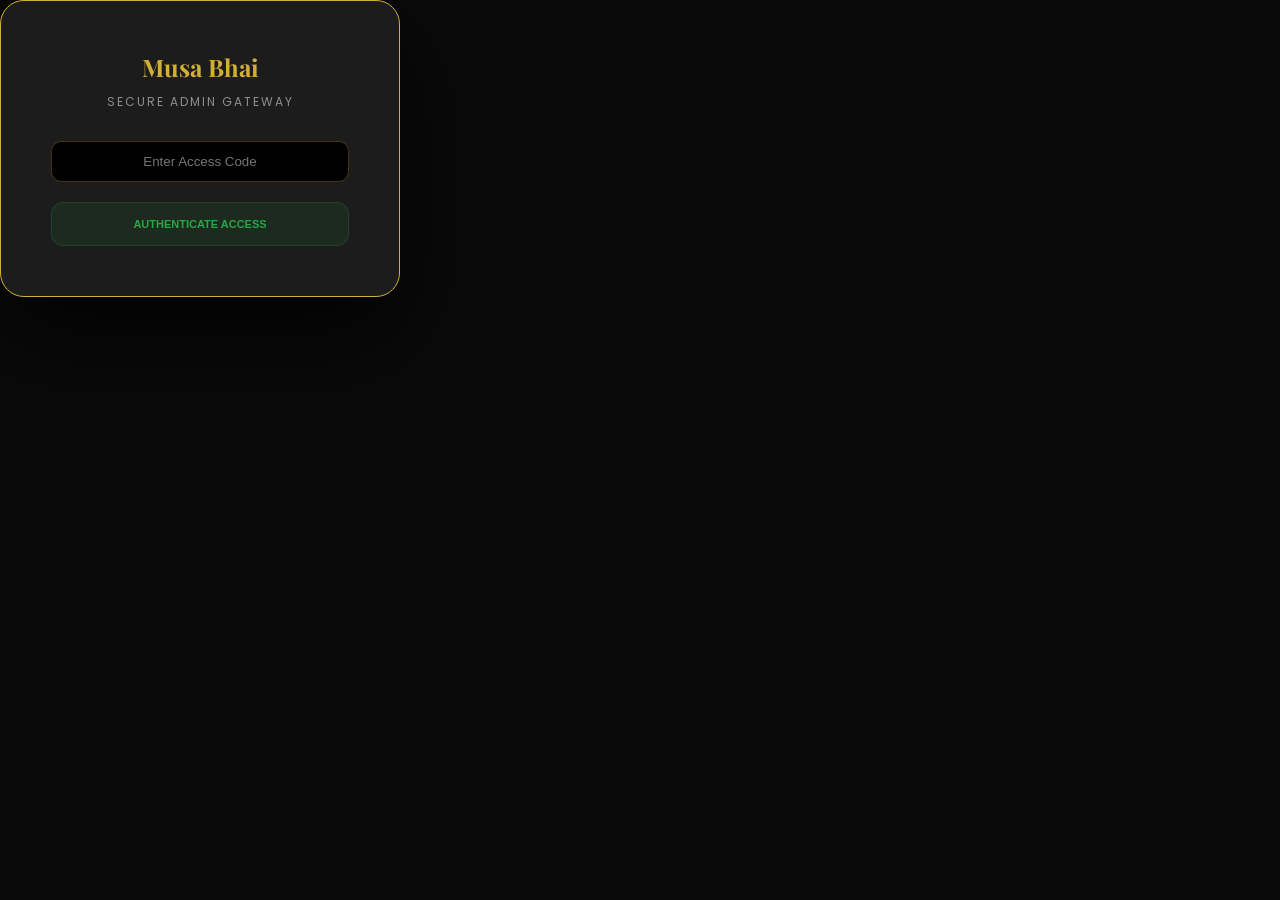
<file: admin.html>
<!DOCTYPE html>
<html lang="en">
<head>
    <meta charset="UTF-8">
    <meta name="viewport" content="width=device-width, initial-scale=1.0">
    <title>Musa Bhai | Enterprise Admin Portal</title>
    <!-- Google Fonts -->
    <link rel="preconnect" href="https://fonts.googleapis.com">
    <link rel="preconnect" href="https://fonts.gstatic.com" crossorigin>
    <link href="https://fonts.googleapis.com/css2?family=Playfair+Display:wght@700&family=Poppins:wght@300;400;500;600;700&display=swap" rel="stylesheet">
    <!-- Font Awesome -->
    <link rel="stylesheet" href="https://cdnjs.cloudflare.com/ajax/libs/font-awesome/6.4.0/css/all.min.css">
    <style>
        :root {
            --black: #0A0A0A;
            --dark-grey: #1c1c1c;
            --gold: #D4AF37;
            --off-white: #fdfdfd;
            --success: #28a745;
            --pending: #ffc107;
            --grad-luxury: linear-gradient(135deg, #111 0%, #1c1c1c 100%);
            --grad-gold: linear-gradient(90deg, #D4AF37, #f4d03f);
            --transition: all 0.4s cubic-bezier(0.165, 0.84, 0.44, 1);
        }

        * { margin: 0; padding: 0; box-sizing: border-box; }
        body { background-color: var(--black); color: var(--off-white); font-family: 'Poppins', sans-serif; overflow-x: hidden; }

        /* Login Layout */
        #login-section { height: 100vh; display: flex; align-items: center; justify-content: center; background: radial-gradient(circle at center, #222 0%, #000 100%); }
        .login-card { background: var(--dark-grey); padding: 50px; border-radius: 24px; width: 90%; max-width: 400px; border: 1px solid var(--gold); text-align: center; box-shadow: 0 40px 100px rgba(0,0,0,0.8); }

        /* Dashboard Header */
        .admin-header { background: var(--dark-grey); padding: 25px 0; border-bottom: 1px solid rgba(212, 175, 55, 0.1); position: sticky; top: 0; z-index: 1000; backdrop-filter: blur(20px); }
        .header-flex { display: flex; justify-content: space-between; align-items: center; max-width: 1300px; margin: 0 auto; padding: 0 25px; }

        /* Tabs */
        .tab-nav { display: flex; gap: 15px; margin-bottom: 40px; }
        .tab-btn { background: #222; border: 1px solid rgba(255,255,255,0.05); color: #fff; padding: 12px 25px; border-radius: 12px; cursor: pointer; transition: var(--transition); font-weight: 600; font-size: 14px; }
        .tab-btn.active { background: var(--gold); color: black; border-color: var(--gold); }

        /* Counters Bar */
        .stats-grid { display: grid; grid-template-columns: repeat(auto-fit, minmax(200px, 1fr)); gap: 20px; margin-bottom: 40px; }
        .stat-card { background: var(--grad-luxury); padding: 30px; border-radius: 20px; border: 1px solid rgba(212, 175, 55, 0.1); text-align: center; position: relative; overflow: hidden; }
        .stat-card i { font-size: 2rem; color: var(--gold); opacity: 0.2; position: absolute; right: 20px; bottom: 20px; }
        .stat-card h3 { font-size: 0.8rem; text-transform: uppercase; letter-spacing: 2px; color: var(--gold); margin-bottom: 10px; }
        .stat-card .val { font-size: 2.5rem; font-weight: 700; font-family: 'Playfair Display', serif; }

        /* Search & Filter */
        .filter-bar { display: flex; gap: 20px; margin-bottom: 30px; background: #1a1a1a; padding: 20px; border-radius: 15px; border: 1px solid rgba(255,255,255,0.05); }
        .search-input { flex: 1; background: #000; border: 1px solid rgba(212, 175, 55, 0.3); padding: 12px 20px; border-radius: 10px; color: white; outline: none; }
        .search-input:focus { border-color: var(--gold); }

        /* Orders Table / List */
        .orders-grid { display: grid; grid-template-columns: 1fr; gap: 20px; }
        .order-row { background: var(--dark-grey); border-radius: 18px; padding: 25px; border: 1px solid rgba(255, 255, 255, 0.05); display: grid; grid-template-columns: auto 1fr 1fr 1fr auto; gap: 30px; align-items: center; position: relative; transition: var(--transition); }
        .order-row:hover { transform: scale(1.01); border-color: var(--gold); background: #222; }
        .order-row.new-order { border-left: 4px solid var(--gold); animation: pulse 2s infinite; }
        @keyframes pulse { 0% { box-shadow: 0 0 0 0 rgba(212, 175, 55, 0.2); } 70% { box-shadow: 0 0 0 10px rgba(212, 175, 55, 0); } 100% { box-shadow: 0 0 0 0 rgba(212, 175, 55, 0); } }

        .client-info h4 { font-size: 1.1rem; margin-bottom: 5px; color: #fff; }
        .client-info p { font-size: 13px; opacity: 0.6; }

        .prod-info { text-align: center; }
        .prod-info .badge { background: rgba(212, 175, 55, 0.1); color: var(--gold); padding: 4px 12px; border-radius: 5px; font-size: 12px; font-weight: 600; display: inline-block; margin-bottom: 5px; }

        .status-pill { padding: 8px 18px; border-radius: 50px; font-size: 11px; font-weight: 700; text-transform: uppercase; cursor: pointer; border: none; }
        .status-Pending { background: rgba(255, 193, 7, 0.1); color: #ffc107; border: 1px solid rgba(255,193,7,0.2); }
        .status-Processed { background: rgba(40, 167, 69, 0.1); color: #28a745; border: 1px solid rgba(40,167,69,0.2); }

        /* Inventory Manager */
        .inventory-list { display: grid; grid-template-columns: repeat(auto-fill, minmax(280px, 1fr)); gap: 25px; }
        .inv-card { background: var(--dark-grey); padding: 20px; border-radius: 20px; border: 1px solid rgba(212, 175, 55, 0.1); text-align: center; }
        .inv-card img { width: 100px; height: 100px; object-fit: cover; border-radius: 10px; margin-bottom: 15px; }

        /* Responsiveness */
        @media (max-width: 1100px) {
            .order-row { grid-template-columns: 1fr 1fr; gap: 20px; }
            .order-row > div:last-child { grid-column: span 2; }
        }
        @media (max-width: 600px) {
            .order-row { grid-template-columns: 1fr; }
            .order-row > div:last-child { grid-column: span 1; }
            .filter-bar { flex-direction: column; }
        }
    </style>
</head>
<body>

    <!-- Login UI -->
    <section id="login-screen">
        <div class="login-card">
            <h1 style="font-family: 'Playfair Display', serif; color: var(--gold); margin-bottom: 10px;">Musa Bhai</h1>
            <p style="font-size: 12px; opacity: 0.5; margin-bottom: 30px; letter-spacing: 2px; text-transform: uppercase;">Secure Admin Gateway</p>
            <input type="password" id="admin-pass" class="search-input" placeholder="Enter Access Code" style="text-align: center; margin-bottom: 20px; width: 100%;">
            <button onclick="attemptLogin()" class="status-pill status-Processed" style="width: 100%; border-radius: 12px; padding: 15px;">Authenticate Access</button>
        </div>
    </section>

    <!-- Admin Portal UI -->
    <main id="admin-portal" style="display: none;">
        
        <header class="admin-header">
            <div class="header-flex">
                <div class="brand">
                    <span style="color: var(--gold); font-weight: 800; font-size: 1.5rem; letter-spacing: 1px;">ADMIN</span>
                    <span style="opacity: 0.4; font-size: 12px; margin-left: 10px;">DASHBOARD V2.0</span>
                </div>
                <button onclick="logout()" style="background: transparent; border: 1px solid var(--gold); color: var(--gold); padding: 8px 20px; border-radius: 50px; cursor: pointer; font-weight: 600;">Sign Out</button>
            </div>
        </header>

        <div class="container" style="max-width: 1300px; margin: 50px auto; padding: 0 25px;">
            
            <div class="tab-nav">
                <button class="tab-btn active" onclick="switchTab('orders', this)">Live Orders</button>
                <button class="tab-btn" onclick="switchTab('inventory', this)">Inventory CMS</button>
                <button class="tab-btn" onclick="switchTab('stats', this)">Sales Analytics</button>
            </div>

            <!-- Dashboard Content -->
            <div id="content-orders" class="tab-pane">
                <div class="stats-grid">
                    <div class="stat-card">
                        <h3>Total Orders</h3>
                        <div id="count-total" class="val">0</div>
                        <i class="fa-solid fa-boxes-stacked"></i>
                    </div>
                    <div class="stat-card">
                        <h3>WhatsApp Inbound</h3>
                        <div id="count-wa" class="val">0</div>
                        <i class="fa-brands fa-whatsapp"></i>
                    </div>
                    <div class="stat-card">
                        <h3>Email Inbound</h3>
                        <div id="count-email" class="val">0</div>
                        <i class="fa-solid fa-envelope"></i>
                    </div>
                    <div class="stat-card">
                        <h3>Processed</h3>
                        <div id="count-processed" class="val">0</div>
                        <i class="fa-solid fa-circle-check"></i>
                    </div>
                </div>

                <div class="filter-bar">
                    <input type="text" id="order-search" class="search-input" placeholder="Search by Customer name, Product or ID..." onkeyup="filterOrders()">
                    <select id="status-filter" class="search-input" style="flex: 0 0 200px;" onchange="filterOrders()">
                        <option value="">All Statuses</option>
                        <option value="Pending">Pending Only</option>
                        <option value="Processed">Processed Only</option>
                    </select>
                </div>

                <div id="orders-list" class="orders-grid">
                    <!-- Orders Injected Here -->
                </div>
            </div>

            <!-- Inventory Panel -->
            <div id="content-inventory" class="tab-pane" style="display: none;">
                <div style="background: #1a1a1a; padding: 40px; border-radius: 15px; margin-bottom: 50px; border: 1px dashed var(--gold);">
                    <h2 style="margin-bottom: 25px;">+ Add New Product</h2>
                    <form onsubmit="addProduct(event)" style="display: grid; grid-template-columns: repeat(auto-fit, minmax(200px, 1fr)); gap: 15px;">
                        <input type="text" id="p-name" class="search-input" placeholder="Product Name" required>
                        <input type="text" id="p-price" class="search-input" placeholder="Price (Numbers)" required>
                        <input type="text" id="p-img" class="search-input" placeholder="Image URL" required>
                        <button type="submit" class="status-pill status-Processed" style="height: 48px; border-radius: 10px;">Save Product</button>
                    </form>
                </div>
                <div id="inv-grid" class="inventory-list">
                    <!-- Products Injected Here -->
                </div>
            </div>

        </div>
    </main>

    <script>
        const AUTH_KEY = "musa_admin_session";
        const STORAGE_KEY = "orders";
        const PRODUCTS_KEY = "musa_products";

        // Auth Logic
        function attemptLogin() {
            const pass = document.getElementById('admin-pass').value;
            if (pass === "12345") {
                sessionStorage.setItem(AUTH_KEY, "true");
                showPortal();
            } else {
                alert("Invalid Access Code");
            }
        }

        function logout() {
            sessionStorage.removeItem(AUTH_KEY);
            window.location.reload();
        }

        window.onload = () => {
            if (sessionStorage.getItem(AUTH_KEY) === "true") showPortal();
        };

        function showPortal() {
            document.getElementById('login-screen').style.display = 'none';
            document.getElementById('admin-portal').style.display = 'block';
            syncDashboard();
        }

        function switchTab(tab, btn) {
            document.querySelectorAll('.tab-pane').forEach(p => p.style.display = 'none');
            document.querySelectorAll('.tab-btn').forEach(b => b.classList.remove('active'));
            document.getElementById('content-' + tab).style.display = 'block';
            btn.classList.add('active');
            if (tab === 'inventory') syncInventory();
            if (tab === 'orders') syncDashboard();
        }

        // Search & Filter
        function filterOrders() {
            const query = document.getElementById('order-search').value.toLowerCase();
            const status = document.getElementById('status-filter').value;
            const orders = JSON.parse(localStorage.getItem(STORAGE_KEY)) || [];
            
            const filtered = orders.filter(o => {
                const matchSearch = o.name.toLowerCase().includes(query) || o.product.toLowerCase().includes(query) || o.id.toString().includes(query);
                const matchStatus = status === "" || (o.status || 'Pending') === status;
                return matchSearch && matchStatus;
            });
            
            renderOrders(filtered);
        }

        // Data Sync
        function syncDashboard() {
            const orders = JSON.parse(localStorage.getItem(STORAGE_KEY)) || [];
            renderOrders(orders);
            
            // Statistics
            document.getElementById('count-total').innerText = orders.length;
            document.getElementById('count-processed').innerText = orders.filter(o => o.status === 'Processed').length;
            
            // Notification Counters
            document.getElementById('count-wa').innerText = localStorage.getItem('wa_trigger_count') || orders.length;
            document.getElementById('count-email').innerText = localStorage.getItem('email_trigger_count') || orders.length;
        }

        function renderOrders(data) {
            const list = document.getElementById('orders-list');
            if (data.length === 0) {
                list.innerHTML = '<div style="text-align:center; padding:100px; opacity:0.3;">NO ORDERS FOUND</div>';
                return;
            }

            // Show latest first
            const sorted = [...data].reverse();
            const oneHourAgo = Date.now() - (60 * 60 * 1000);

            list.innerHTML = sorted.map(o => `
                <div class="order-row ${o.id > oneHourAgo ? 'new-order' : ''}">
                    <div style="font-size:10px; opacity:0.4; font-weight:700;">#${o.id.toString().slice(-6)}</div>
                    
                    <div class="client-info">
                        <h4>${o.name}</h4>
                        <p>${o.phone}</p>
                        <p style="color:var(--gold)">${o.email}</p>
                    </div>

                    <div class="prod-info">
                        <span class="badge">${o.product}</span>
                        <div style="font-weight:700;">Rs. ${o.total}</div>
                        <div style="font-size:11px; opacity:0.5;">Qty: ${o.quantity}</div>
                    </div>

                    <div style="font-size:12px; opacity:0.7; max-width:250px;">
                        <i class="fa-solid fa-location-dot" style="color:var(--gold); margin-right:5px;"></i>
                        ${o.address}
                        <br><small style="opacity:0.5;">${o.date}</small>
                    </div>

                    <div>
                        <button onclick="toggleStatus(${o.id})" class="status-pill status-${o.status || 'Pending'}">
                            ${o.status || 'Pending'}
                        </button>
                    </div>
                </div>
            `).join('');
        }

        function toggleStatus(id) {
            let orders = JSON.parse(localStorage.getItem(STORAGE_KEY)) || [];
            orders = orders.map(o => {
                if (o.id == id) {
                    const newStatus = o.status === 'Processed' ? 'Pending' : 'Processed';
                    return { ...o, status: newStatus };
                }
                return o;
            });
            localStorage.setItem(STORAGE_KEY, JSON.stringify(orders));
            syncDashboard();
        }

        // Inventory Logic
        function syncInventory() {
            const products = JSON.parse(localStorage.getItem(PRODUCTS_KEY)) || [];
            const grid = document.getElementById('inv-grid');
            grid.innerHTML = products.map((p, idx) => `
                <div class="inv-card">
                    <img src="${p.image}" alt="">
                    <h4>${p.name}</h4>
                    <p style="color:var(--gold); font-weight:700; margin:10px 0;">Rs. ${p.price}</p>
                    <button onclick="deleteProduct(${idx})" style="background:transparent; border:1px solid #dc3545; color:#dc3545; padding:5px 15px; border-radius:5px; cursor:pointer; font-size:11px;">Remove</button>
                </div>
            `).join('');
        }

        function addProduct(e) {
            e.preventDefault();
            const p = {
                id: Date.now(),
                name: document.getElementById('p-name').value,
                price: document.getElementById('p-price').value,
                image: document.getElementById('p-img').value,
                category: "Premium Fragrance"
            };
            const products = JSON.parse(localStorage.getItem(PRODUCTS_KEY)) || [];
            products.push(p);
            localStorage.setItem(PRODUCTS_KEY, JSON.stringify(products));
            alert("Product Synchronized Successfully");
            syncInventory();
            e.target.reset();
        }

        function deleteProduct(idx) {
            if (!confirm("Confirm Deletion?")) return;
            const products = JSON.parse(localStorage.getItem(PRODUCTS_KEY)) || [];
            products.splice(idx, 1);
            localStorage.setItem(PRODUCTS_KEY, JSON.stringify(products));
            syncInventory();
        }

        // Auto-refresh every 30 seconds for "Live" feel
        setInterval(() => {
            if (sessionStorage.getItem(AUTH_KEY) === "true") syncDashboard();
        }, 30000);
    </script>
</body>
</html>
</file>
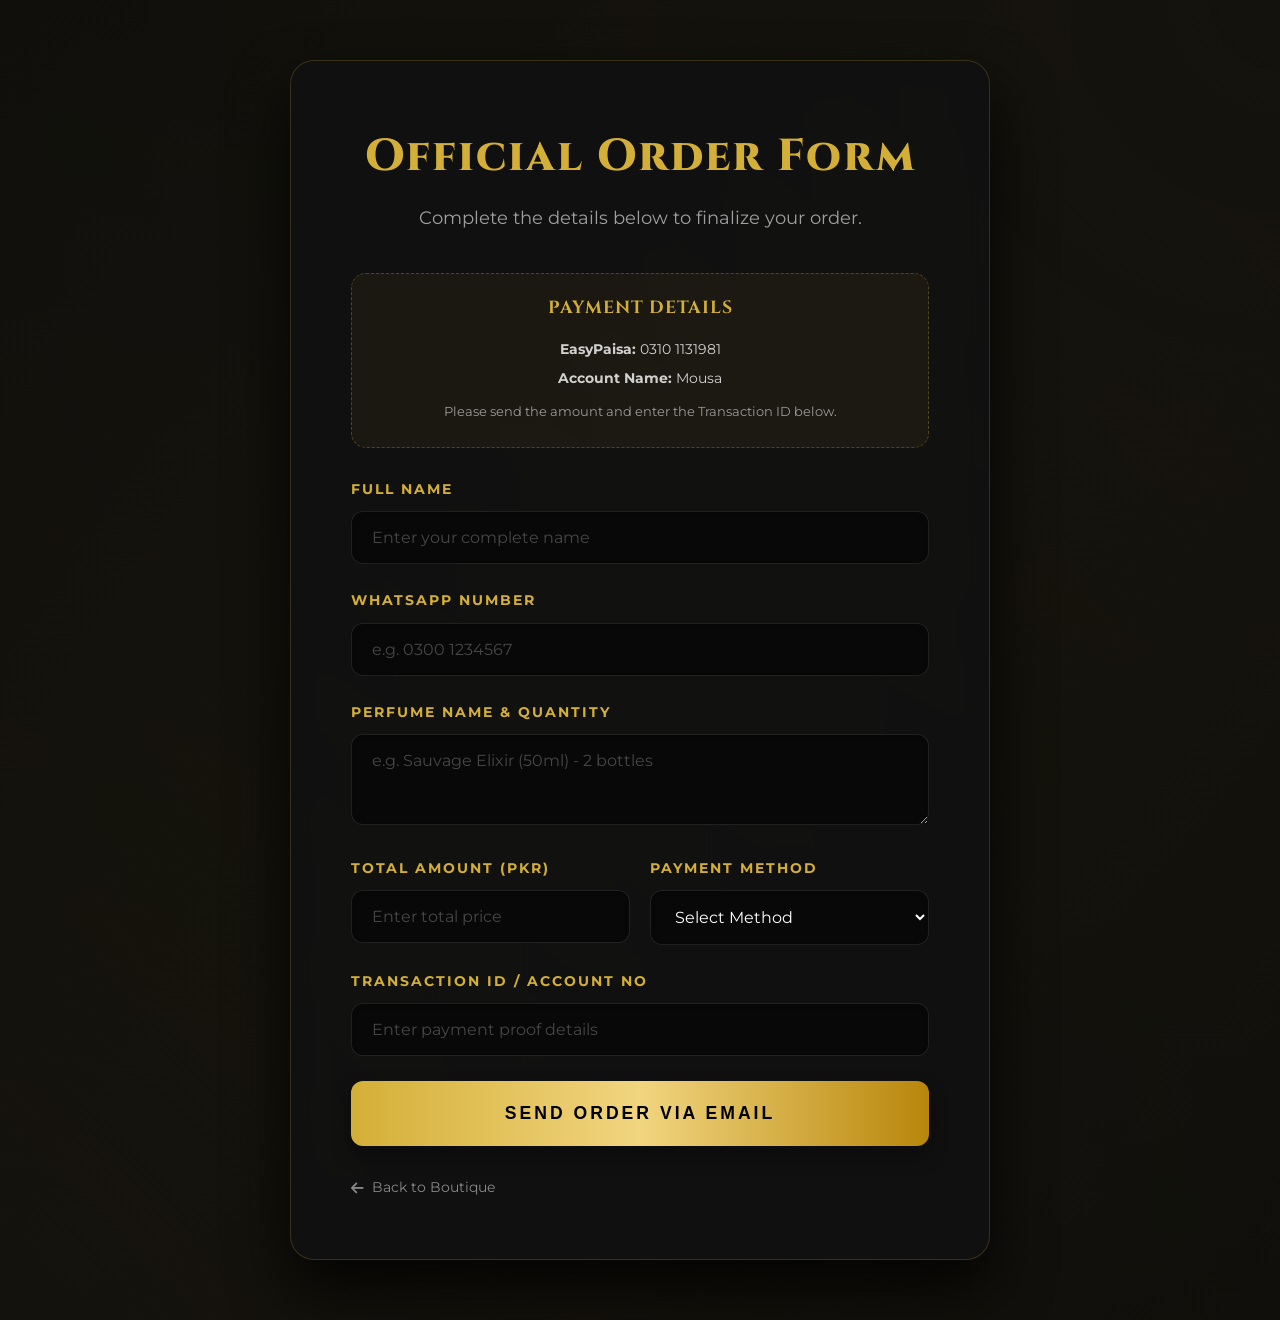
<file: order.html>
<!DOCTYPE html>
<html lang="en">
<head>
    <meta charset="UTF-8">
    <meta name="viewport" content="width=device-width, initial-scale=1.0">
    <title>Place Your Order | Musa Bhai Fragrances</title>
    <meta name="description" content="Securely place your order for premium fragrances with Musa Bhai.">
    <!-- Google Fonts -->
    <link rel="preconnect" href="https://fonts.googleapis.com">
    <link rel="preconnect" href="https://fonts.gstatic.com" crossorigin>
    <link href="https://fonts.googleapis.com/css2?family=Montserrat:wght@400;500;600;700;800&family=Cinzel:wght@400;700&family=Playfair+Display:ital,wght@0,400;0,700;1,400&display=swap" rel="stylesheet">
    <link rel="stylesheet" href="https://cdnjs.cloudflare.com/ajax/libs/font-awesome/6.4.0/css/all.min.css">
    <link rel="stylesheet" href="style.css">
    <style>
        :root {
            --gold: #D4AF37;
            --black: #0A0A0A;
            --dark-grey: #111;
            --white: #FFFFFF;
        }

        body {
            background-color: var(--black);
            color: var(--white);
            font-family: 'Montserrat', sans-serif;
            margin: 0;
            padding: 0;
        }

        .order-page-wrapper {
            min-height: 100vh;
            background: radial-gradient(circle at top right, rgba(212,175,55,0.05), transparent),
                        radial-gradient(circle at bottom left, rgba(212,175,55,0.05), transparent);
            padding: 60px 20px;
            display: flex;
            flex-direction: column;
            align-items: center;
        }

        .order-container {
            width: 100%;
            max-width: 700px;
            background: rgba(17, 17, 17, 0.95);
            border: 1px solid rgba(212, 175, 55, 0.2);
            border-radius: 24px;
            padding: clamp(30px, 5vw, 60px);
            box-shadow: 0 30px 60px rgba(0,0,0,0.8);
            backdrop-filter: blur(10px);
        }

        .order-header {
            text-align: center;
            margin-bottom: 40px;
        }

        .order-header h1 {
            font-family: 'Cinzel', serif;
            color: var(--gold);
            font-size: clamp(1.8rem, 4vw, 2.8rem);
            margin-bottom: 10px;
            letter-spacing: 2px;
        }

        .order-header p {
            color: rgba(255,255,255,0.6);
            font-size: 1.1rem;
        }

        .form-group {
            margin-bottom: 25px;
        }

        .form-group label {
            display: block;
            color: var(--gold);
            font-size: 0.9rem;
            text-transform: uppercase;
            letter-spacing: 2px;
            margin-bottom: 10px;
            font-weight: 700;
        }

        .form-group input, .form-group select, .form-group textarea {
            width: 100%;
            padding: 16px 20px;
            background: rgba(0,0,0,0.5);
            border: 1px solid rgba(255,255,255,0.1);
            border-radius: 12px;
            color: white;
            font-family: inherit;
            font-size: 1rem;
            outline: none;
            transition: all 0.3s ease;
            box-sizing: border-box;
        }

        .form-group input:focus, .form-group select:focus, .form-group textarea:focus {
            border-color: var(--gold);
            box-shadow: 0 0 15px rgba(212,175,55,0.15);
        }

        .payment-info {
            background: rgba(212,175,55,0.05);
            border: 1px dashed rgba(212,175,55,0.3);
            border-radius: 15px;
            padding: 20px;
            margin-bottom: 30px;
            text-align: center;
        }

        .payment-info h3 {
            color: var(--gold);
            margin-top: 0;
            font-size: 1.1rem;
            text-transform: uppercase;
            letter-spacing: 1px;
        }

        .payment-info p {
            font-size: 0.9rem;
            color: rgba(255,255,255,0.8);
            margin-bottom: 5px;
        }

        .submit-btn {
            width: 100%;
            padding: 22px;
            background: linear-gradient(90deg, #D4AF37, #F1D57F, #B8860B);
            border: none;
            border-radius: 12px;
            color: #000;
            font-size: 1.1rem;
            font-weight: 800;
            text-transform: uppercase;
            letter-spacing: 3px;
            cursor: pointer;
            transition: all 0.3s ease;
            box-shadow: 0 10px 20px rgba(0,0,0,0.3);
        }

        .submit-btn:hover {
            transform: translateY(-3px);
            box-shadow: 0 15px 30px rgba(212,175,55,0.4);
        }

        .submit-btn:active {
            transform: translateY(-1px);
        }

        .back-link {
            margin-top: 30px;
            color: rgba(255,255,255,0.5);
            text-decoration: none;
            font-size: 0.9rem;
            transition: color 0.3s;
            display: flex;
            align-items: center;
            gap: 8px;
        }

        .back-link:hover {
            color: var(--gold);
        }
    </style>
</head>
<body>
    <div class="order-page-wrapper">
        <div class="order-container">
            <div class="order-header">
                <h1>Official Order Form</h1>
                <p>Complete the details below to finalize your order.</p>
            </div>

            <div class="payment-info">
                <h3>Payment Details</h3>
                <p><strong>EasyPaisa:</strong> 0310 1131981</p>
                <p><strong>Account Name:</strong> Mousa</p>
                <p style="font-size: 0.8rem; margin-top: 10px; opacity: 0.7;">Please send the amount and enter the Transaction ID below.</p>
            </div>

            <form id="perfumeOrderForm">
                <div class="form-group">
                    <label for="full-name">Full Name</label>
                    <input type="text" id="full-name" placeholder="Enter your complete name" required>
                </div>

                <div class="form-group">
                    <label for="whatsapp">WhatsApp Number</label>
                    <input type="tel" id="whatsapp" placeholder="e.g. 0300 1234567" required>
                </div>

                <div class="form-group">
                    <label for="perfume-details">Perfume Name & Quantity</label>
                    <textarea id="perfume-details" rows="3" placeholder="e.g. Sauvage Elixir (50ml) - 2 bottles" required></textarea>
                </div>

                <div style="display: grid; grid-template-columns: 1fr 1fr; gap: 20px;">
                    <div class="form-group">
                        <label for="amount">Total Amount (PKR)</label>
                        <input type="number" id="amount" placeholder="Enter total price" required>
                    </div>
                    <div class="form-group">
                        <label for="payment-method">Payment Method</label>
                        <select id="payment-method" required>
                            <option value="" disabled selected>Select Method</option>
                            <option value="EasyPaisa">EasyPaisa</option>
                            <option value="Bank Transfer">Bank Transfer</option>
                        </select>
                    </div>
                </div>

                <div class="form-group">
                    <label for="transaction-id">Transaction ID / Account No</label>
                    <input type="text" id="transaction-id" placeholder="Enter payment proof details" required>
                </div>

                <button type="submit" class="submit-btn">Send Order via Email</button>
            </form>

            <a href="index.html" class="back-link"><i class="fa-solid fa-arrow-left"></i> Back to Boutique</a>
        </div>
    </div>

    <script>
        document.getElementById('perfumeOrderForm').addEventListener('submit', function(e) {
            e.preventDefault();
            
            const name = document.getElementById('full-name').value;
            const whatsapp = document.getElementById('whatsapp').value;
            const details = document.getElementById('perfume-details').value;
            const amount = document.getElementById('amount').value;
            const method = document.getElementById('payment-method').value;
            const tid = document.getElementById('transaction-id').value;

            const subject = `New Order from ${name}`;
            const body = `Musa Bhai Fragrances - New Order%0D%0A%0D%0A` +
                         `Customer Name: ${name}%0D%0A` +
                         `WhatsApp: ${whatsapp}%0D%0A` +
                         `Perfume Details: ${details}%0D%0A` +
                         `Total Amount: PKR ${amount}%0D%0A` +
                         `Payment Method: ${method}%0D%0A` +
                         `Transaction ID: ${tid}%0D%0A%0D%0A` +
                         `Please confirm my order. Thank you!`;

            const mailtoLink = `mailto:moosakhanbaloch672@gmail.com?subject=${encodeURIComponent(subject)}&body=${body}`;
            window.location.href = mailtoLink;
        });
    </script>
</body>
</html>
</file>
<file: style.css>
:root {
    /* ELITE LUXURY DARK PALETTE */
    --gold: #D4AF37;
    --gold-premium: linear-gradient(135deg, #D4AF37 0%, #F1D57F 50%, #D4AF37 100%);
    --gold-silk: linear-gradient(135deg, #B8860B 0%, #F1D57F 50%, #8B4513 100%);
    --gold-deep: #B8860B;
    --gold-hover: #b8962e;
    --black: #0F0F0F;
    --black-alt: #181818;
    --deep-grey: #1A1A1A;
    --card-bg: #1F1F1F;
    --border-luxury: rgba(212, 175, 55, 0.25);
    --text-primary: #FFFFFF;
    --text-secondary: #B0B0B0;
    --red-luxury: #8B0000;
    --boutique-bg: #0F0F0F;
    
    /* SHADOWS & MOTION */
    --shadow-gold: 0 10px 30px rgba(212, 175, 55, 0.15);
    --shadow-card: 0 4px 15px rgba(0, 0, 0, 0.5);
    --shadow-card-hover: 0 18px 45px rgba(0, 0, 0, 0.7), 0 0 25px rgba(212, 175, 55, 0.18);
    --shadow-depth: 0 4px 20px rgba(0, 0, 0, 0.4);
    --nav-height: 70px;
    --radius-md: 10px;
    --radius-lg: 24px;
    --transition-elite: all 0.4s cubic-bezier(0.23, 1, 0.32, 1);
    --transition-smooth: all 0.4s ease;
    
    /* FONTS */
    --font-heading: 'Cinzel', serif;
    --font-accent: 'Playfair Display', serif;
    --font-body: 'Inter', sans-serif;
}

html, body {
    overflow-x: hidden;
    width: 100%;
}

.lightbox-overlay {
    position: fixed;
    top: 0; left: 0; width: 100%; height: 100%;
    background: rgba(0,0,0,0.95);
    z-index: 9999;
    display: none;
    align-items: center;
    justify-content: center;
    cursor: zoom-out;
    opacity: 0;
    transition: opacity 0.3s ease;
}

.lightbox-content {
    max-width: 90%;
    max-height: 90%;
    object-fit: contain;
    border-radius: 8px;
    box-shadow: 0 0 50px rgba(0,0,0,0.5);
    transform: scale(0.9);
    transition: transform 0.4s cubic-bezier(0.175, 0.885, 0.32, 1.275);
}
.lightbox-overlay.active .lightbox-content { transform: scale(1); }

/* --- TOP BAR REDESIGN --- */
.top-bar {
    background: linear-gradient(90deg, #1a0000 0%, #3d2b1f 50%, #1a0000 100%);
    border-bottom: 1px solid rgba(212, 175, 55, 0.2);
    color: var(--white);
    height: 38px;
    display: flex;
    align-items: center;
    justify-content: center;
    overflow: hidden;
    position: relative;
    z-index: 1001;
}

.top-bar-items {
    position: relative;
    width: 100%;
    height: 100%;
    display: flex;
    align-items: center;
    justify-content: center;
}

.top-bar-item {
    position: absolute;
    width: 100%;
    text-align: center;
    font-size: 11px;
    font-weight: 600;
    letter-spacing: 1.2px;
    text-transform: uppercase;
    opacity: 0;
    transform: translateY(10px);
    transition: all 0.6s cubic-bezier(0.23, 1, 0.32, 1);
    pointer-events: none;
    display: flex;
    align-items: center;
    justify-content: center;
    gap: 10px;
}

.top-bar-item i {
    color: var(--gold);
    font-size: 12px;
}

.top-bar-item.active {
    opacity: 1;
    transform: translateY(0);
    pointer-events: auto;
}

.top-bar-item.exit {
    opacity: 0;
    transform: translateY(-10px);
}

/* --- LIGHT THEME OVERRIDES --- */
body.light-theme {
    --black: #FFFFFF;
    --dark-grey: #F9F9F9;
    --off-white: #1A1A1A;
    --cream: #FDF5E6;
    --grad-luxury: linear-gradient(135deg, #FDF5E6 0%, #FFFFFF 100%);
    --grad-premium: linear-gradient(45deg, #FFFFFF 0%, #F5F5F5 100%);
    --shadow-soft: 0 10px 40px rgba(0,0,0,0.08);
    --header-bg: rgba(255, 255, 255, 0.9);
    --card-bg: #FFFFFF;
    --text-primary: #1A1A1A;
    --text-secondary: #444444;
    --border-color: rgba(212, 175, 55, 0.2);
    --accent-glow: rgba(212, 175, 55, 0.1);
}

/* --- PREMIUM LOADING SCREEN --- */
#loading-screen {
    position: fixed;
    top: 0;
    left: 0;
    width: 100%;
    height: 100%;
    background: var(--black);
    background-image: radial-gradient(ellipse at center, rgba(212, 175, 55, 0.03) 0%, transparent 70%);
    display: flex;
    justify-content: center;
    align-items: center;
    z-index: 10000;
    transition: opacity 0.8s ease, visibility 0.8s;
}

.loader-content {
    text-align: center;
    animation: pulse 2s infinite ease-in-out;
}

.loader-logo {
    width: 80px;
    height: 80px;
    margin-bottom: 20px;
}

@keyframes pulse {
    0%, 100% { opacity: 0.6; transform: scale(0.98); }
    50% { opacity: 1; transform: scale(1.02); }
}

/* --- TOP BRANDING BAR --- */
.top-branding-bar {
    background: linear-gradient(90deg, var(--red-luxury), var(--gold-deep));
    color: white;
    text-align: center;
    padding: 10px 0;
    font-size: 13px;
    font-weight: 600;
    letter-spacing: 1.5px;
    text-transform: uppercase;
    position: sticky;
    top: 0;
    z-index: 1100;
    box-shadow: 0 2px 10px rgba(0,0,0,0.3);
}

.top-branding-bar i {
    margin-right: 8px;
}

/* Adjust sticky header position when branding bar is present */
.top-branding-bar + .sticky-header {
    top: 38px;
}


/* --- LIVE ORDER POPUP --- */
.live-order-popup {
    position: fixed;
    bottom: 30px;
    left: 30px;
    background: rgba(20, 20, 20, 0.95);
    border: 1px solid rgba(212, 175, 55, 0.3);
    padding: 15px 20px;
    border-radius: 12px;
    display: flex;
    align-items: center;
    gap: 15px;
    z-index: 999;
    box-shadow: 0 10px 30px rgba(0,0,0,0.5);
    transform: translateX(-150%);
    transition: transform 0.6s cubic-bezier(0.16, 1, 0.3, 1), opacity 0.6s;
    opacity: 0;
    max-width: 320px;
}

.live-order-popup.active {
    transform: translateX(0);
    opacity: 1;
}

.order-user-img {
    width: 40px;
    height: 40px;
    background: var(--grad-gold);
    border-radius: 50%;
    display: flex;
    align-items: center;
    justify-content: center;
    color: var(--black);
    font-size: 18px;
    flex-shrink: 0;
}

.order-info {
    font-size: 12px;
    color: rgba(255, 255, 255, 0.9);
}

.order-info b {
    color: var(--gold);
    display: block;
    font-size: 14px;
    margin-bottom: 2px;
}

/* --- PRODUCT BADGES --- */
.badge {
    position: absolute;
    top: 20px;
    right: 20px;
    padding: 6px 12px;
    border-radius: 4px;
    font-size: 10px;
    font-weight: 800;
    text-transform: uppercase;
    letter-spacing: 1px;
    z-index: 5;
    box-shadow: 0 4px 10px rgba(0,0,0,0.3);
}



.badge-offer { background: var(--red-luxury); color: white; }
.badge-best { background: var(--gold); color: var(--black); }
.badge-hot { background: #ff4500; color: white; }

/* --- STOCK COUNTER & TRIGGERS --- */
.stock-counter {
    font-size: 12px;
    color: #ff6b6b;
    font-weight: 600;
    margin-bottom: 10px;
    display: flex;
    align-items: center;
    gap: 6px;
}

.stock-counter .dot {
    width: 6px;
    height: 6px;
    background: #ff6b6b;
    border-radius: 50%;
    display: inline-block;
    animation: blink 1s infinite;
}

@keyframes blink {
    0%, 100% { opacity: 1; }
    50% { opacity: 0.3; }
}

.psy-trigger {
    font-size: 11px;
    color: var(--gold);
    display: block;
    margin-top: 8px;
    font-weight: 500;
    opacity: 0.8;
}

/* --- TRUST BOOST STRIP --- */
.trust-boost-strip {
    background: #181818;
    border-top: 1px solid rgba(212, 175, 55, 0.15);
    border-bottom: 1px solid rgba(212, 175, 55, 0.15);
    padding: 40px 0;
    margin: 70px 0;
    box-shadow: inset 0 1px 0 rgba(212, 175, 55, 0.08), inset 0 -1px 0 rgba(212, 175, 55, 0.08);
}

.trust-flex {
    display: flex;
    justify-content: space-around;
    align-items: center;
    flex-wrap: wrap;
    gap: 30px;
}

.trust-item {
    display: flex;
    align-items: center;
    gap: 8px;
    font-size: 14px;
    font-weight: 600;
    color: rgba(255, 255, 255, 0.9);
    letter-spacing: 0.5px;
}

.trust-item i {
    color: var(--gold);
    font-size: 18px;
}

/* --- ENHANCED HOVER EFFECTS --- */
.product-item {
    position: relative;
    transition: var(--transition-smooth);
}

.product-item:hover {
    transform: translateY(-5px);
    border-color: var(--gold);
    box-shadow: 0 12px 35px rgba(0,0,0,0.7), 0 0 20px rgba(212,175,55,0.15);
}

.product-item .img-wrapper {
    position: relative;
    overflow: hidden;
    border-radius: var(--radius-md);
    margin-bottom: 25px;
}

.product-item img {
    transition: transform 0.8s cubic-bezier(0.16, 1, 0.3, 1);
    margin-bottom: 0; /* Override */
}

.product-item:hover img {
    transform: scale(1.1);
}

.product-item:hover .btn-buy-now {
    background: var(--grad-gold);
    color: var(--black);
    box-shadow: 0 0 25px rgba(212, 175, 55, 0.4);
}


/* Base Styles */
* {
    margin: 0;
    padding: 0;
    box-sizing: border-box;
}

html {
    scroll-behavior: smooth;
}

body {
    background-color: var(--black);
    color: var(--text-primary);
    font-family: var(--font-body);
    line-height: 1.6;
    overflow-x: hidden;
    width: 100%;
    transition: background-color 0.5s ease;
    -webkit-font-smoothing: antialiased;
    -moz-osx-font-smoothing: grayscale;
    text-rendering: optimizeLegibility;
}

html {
    overflow-x: hidden;
    width: 100%;
}

/* BOUTIQUE PRELOADER */
#loading-screen {
    position: fixed;
    top: 0;
    left: 0;
    width: 100%;
    height: 100%;
    background: var(--boutique-bg);
    display: flex;
    justify-content: center;
    align-items: center;
    z-index: 10000;
}

#loading-screen.fade-out {
    opacity: 0;
    pointer-events: none;
    transition: opacity 0.8s cubic-bezier(0.165, 0.84, 0.44, 1);
}

.loader-content {
    display: flex;
    flex-direction: column;
    align-items: center;
}

.m-symbol {
    width: 60px;
    height: 60px;
    color: var(--accent-red);
}

.loader-line {
    width: 100px;
    height: 1px;
    background: var(--border-soft);
    margin-top: 20px;
    position: relative;
    overflow: hidden;
}

.loader-line::after {
    content: '';
    position: absolute;
    top: 0;
    left: -100%;
    width: 100%;
    height: 100%;
    background: var(--accent-red);
    animation: boutique-loading 1.5s infinite;
}

@keyframes boutique-loading {
    0% { left: -100%; }
    50% { left: 0; }
    100% { left: 100%; }
}

/* Luxury Elite Light (Only if requested by user) */
body.light-theme {
    --black: #FDF9F3; /* Luxury Cream */
    --card-bg: #FFFFFF;
    --text-primary: #2C2C2C;
    --text-secondary: #5C5C5C;
    --border-luxury: #E2D1B3;
}

.container {
    max-width: 1300px;
    margin: 0 auto;
    padding: 0 25px;
}

/* Animations */
.fade-up {
    opacity: 0;
    transform: translateY(40px);
    transition: var(--transition-smooth);
}

.fade-up.visible {
    opacity: 1;
    transform: translateY(0);
}

/* Typography */
h1, h2, h3, h4 {
    font-family: 'Cinzel', serif;
    font-weight: 800;
    color: var(--text-primary);
    letter-spacing: 0.5px;
}

.section-title {
    font-family: 'Cinzel', serif;
    font-weight: 800;
    font-size: clamp(1.8rem, 8vw, 3.5rem);
    margin-bottom: 15px;
    text-align: center;
    color: var(--text-primary);
    letter-spacing: 2px;
}

.accent-line {
    width: 80px;
    height: 4px;
    background: var(--gold-premium);
    margin: 0 auto 50px;
    border-radius: 2px;
}


/* --- PREMIUM FADING ANNOUNCEMENT BAR --- */
.announcement-bar {
    background: #000;
    color: var(--gold);
    padding: 12px 0;
    font-size: 11px;
    font-weight: 700;
    text-transform: uppercase;
    letter-spacing: 3px;
    text-align: center;
    position: relative;
    border-bottom: 1px solid rgba(212, 175, 55, 0.2);
    height: 40px;
    overflow: hidden;
}

.announcement-bar span {
    position: absolute;
    width: 100%;
    left: 0;
    top: 50%;
    transform: translateY(-50%);
    opacity: 0;
    transition: opacity 0.8s ease, transform 0.8s ease;
}

.announcement-bar span.active {
    opacity: 1;
    transform: translateY(-50%);
}

.announcement-bar span.exit {
    opacity: 0;
    transform: translateY(-80%);
}



/* ============================================================ */
/*  UNIFIED PROFESSIONAL HEADER                                  */
/* ============================================================ */
header#main-header {
    background: #0a0a0a !important;
    border-bottom: 1px solid rgba(212, 175, 55, 0.2) !important;
    position: sticky !important;
    top: 0 !important;
    left: 0 !important;
    width: 100% !important;
    z-index: 9000 !important;
    padding: 12px 0 !important;
    height: auto !important;
}

/* Main container — flex row, space between */
header#main-header .header-container {
    display: flex !important;
    flex-direction: row !important;
    align-items: center !important;
    justify-content: space-between !important;
    gap: 0 !important;
    width: 100% !important;
}

/* ── LEFT: Logo ── */
header#main-header .logo-area {
    flex: 0 0 auto;
}

header#main-header .logo-link {
    display: flex !important;
    flex-direction: row !important;
    align-items: center !important;
    gap: 10px !important;
    text-decoration: none !important;
}

header#main-header .logo-img {
    width: 40px !important;
    height: 40px !important;
    flex-shrink: 0 !important;
}

header#main-header .brand-text {
    display: flex !important;
    flex-direction: column !important;
    line-height: 1 !important;
}

header#main-header .brand-name {
    font-family: 'Cinzel', serif !important;
    font-size: 20px !important;
    font-weight: 800 !important;
    color: #D4AF37 !important;
    letter-spacing: 1px !important;
    text-transform: uppercase !important;
    white-space: nowrap !important;
}

header#main-header .brand-subtitle {
    font-family: 'Montserrat', sans-serif !important;
    font-size: 6px !important;
    color: #ffffff !important;
    text-transform: uppercase !important;
    letter-spacing: 4px !important;
    opacity: 0.75 !important;
    font-weight: 600 !important;
    margin-top: 3px !important;
    white-space: nowrap !important;
}

/* ── CENTER: Nav Links ── */






/* ── RIGHT: Actions ── */
header#main-header .header-actions {
    display: flex !important;
    flex-direction: row !important;
    align-items: center !important;
    gap: 14px !important;
    flex: 0 0 auto !important;
}

header#main-header .header-action-btn {
    color: #D4AF37 !important;
    font-size: 17px !important;
    background: transparent !important;
    border: none !important;
    cursor: pointer !important;
    text-decoration: none !important;
    display: flex !important;
    align-items: center !important;
    justify-content: center !important;
    transition: opacity 0.2s !important;
}

header#main-header .header-cart-btn {
    color: #D4AF37 !important;
    font-size: 17px !important;
    background: transparent !important;
    cursor: pointer !important;
    text-decoration: none !important;
    display: flex !important;
    align-items: center !important;
    justify-content: center !important;
    position: relative !important;
    width: 36px !important;
    height: 36px !important;
    border: 1px solid rgba(212, 175, 55, 0.3) !important;
    border-radius: 8px !important;
}

header#main-header #cart-count-badge {
    position: absolute !important;
    top: -6px !important;
    right: -6px !important;
    background: #cc0000 !important;
    color: #fff !important;
    font-size: 9px !important;
    width: 16px !important;
    height: 16px !important;
    border-radius: 50% !important;
    display: flex !important;
    align-items: center !important;
    justify-content: center !important;
    font-weight: 900 !important;
}

/* ── HIDE 3-dot toggle on Desktop ── */
header#main-header .mobile-toggle {
    display: none !important;
}

/* ── MOBILE: ≤ 991px ── */


    header#main-header .logo-img {
        width: 32px !important;
        height: 32px !important;
    }

    header#main-header .brand-name {
        font-size: 15px !important;
    }

    header#main-header .brand-subtitle {
        font-size: 5px !important;
        letter-spacing: 2px !important;
    }

    header#main-header .header-action-btn,
    header#main-header .header-cart-btn {
        font-size: 15px !important;
    }

    header#main-header .header-cart-btn {
        width: 30px !important;
        height: 30px !important;
    }

    header#main-header .header-actions {
        gap: 8px !important;
    }
}



.hero {
    height: 100vh;
    width: 100%;
    position: relative;
    display: flex;
    align-items: center;
    justify-content: center;
    background: var(--black);
    overflow: hidden;
    margin-bottom: 0;
}

.hero-img {
    position: absolute;
    top: 0;
    left: 0;
    width: 100%;
    height: 100%;
    z-index: 1;
}

@keyframes zoomHero {
    from { transform: scale(1); }
    to { transform: scale(1.1); }
}

.hero-content h1 {
    font-size: clamp(2rem, 10vw, 4.5rem);
    line-height: 1.1;
    margin-bottom: 20px;
    font-weight: 800;
}

.hero-content p {
    font-size: clamp(1rem, 4vw, 1.4rem);
    margin-bottom: 35px;
    opacity: 0.9;
}

.product-item img {
    width: 100%;
    height: 100%;
    object-fit: cover;
    transition: transform 0.6s cubic-bezier(0.16, 1, 0.3, 1);
    filter: drop-shadow(0 5px 15px rgba(0,0,0,0.2));
}

.product-item {
    background: var(--card-bg);
    border: 1px solid rgba(255, 255, 255, 0.05);
    border-radius: 12px;
    overflow: hidden;
    transition: var(--transition-elite);
    display: flex;
    flex-direction: column;
    height: auto;
    position: relative;
    padding: 12px;
    margin-bottom: 20px;
}

.product-item:hover {
    transform: translateY(-10px);
    border-color: rgba(212, 175, 55, 0.3);
    box-shadow: var(--shadow-card-hover);
}

.img-wrapper {
    position: relative;
    width: 100%;
    aspect-ratio: 1 / 1;
    overflow: hidden;
    background: #141414;
    border-radius: 8px;
    cursor: zoom-in;
    margin-bottom: 15px;
    z-index: 1;
}

/* Image Sheen Animation (JAN) */
.img-wrapper::after {
    content: '';
    position: absolute;
    top: -50%;
    left: -50%;
    width: 200%;
    height: 200%;
    background: linear-gradient(
        45deg,
        rgba(255, 255, 255, 0) 0%,
        rgba(255, 255, 255, 0.1) 45%,
        rgba(255, 255, 255, 0.5) 50%,
        rgba(255, 255, 255, 0.1) 55%,
        rgba(255, 255, 255, 0) 100%
    );
    transform: rotate(45deg) translate(-100%, -100%);
    transition: 0.6s;
    pointer-events: none;
    z-index: 2;
}

.product-item:hover .img-wrapper::after {
    transform: rotate(45deg) translate(20%, 20%);
}

.product-item:hover img {
    transform: scale(1.08);
}

.floating-cart-btn {
    position: absolute;
    top: 10px;
    right: 10px;
    width: 38px;
    height: 38px;
    background: var(--gold-premium);
    color: var(--black);
    border: none;
    border-radius: 50%;
    display: flex;
    align-items: center;
    justify-content: center;
    box-shadow: 0 4px 15px rgba(212, 175, 55, 0.4);
    cursor: pointer;
    z-index: 10;
    transition: 0.3s;
    opacity: 0;
    transform: scale(0.8) translateY(-10px);
}

.product-item:hover .floating-cart-btn {
    opacity: 1;
    transform: scale(1) translateY(0);
}

.product-content {
    flex: 0 0 auto;
    display: flex;
    flex-direction: column;
    text-align: left;
}

.meta-row {
    display: flex;
    justify-content: space-between;
    align-items: center;
    margin-bottom: 4px;
}

.product-category {
    font-size: 10px;
    text-transform: uppercase;
    letter-spacing: 2px;
    color: var(--gold);
    font-weight: 600;
}

.rating {
    color: #FFB800;
    font-size: 10px;
}

.product-title {
    font-size: 15px;
    color: #FFFFFF;
    margin-bottom: 10px;
    font-weight: 800;
    line-height: 1.3;
    font-family: 'Cinzel', serif;
    height: 38px;
    overflow: hidden;
    display: -webkit-box;
    -webkit-line-clamp: 2;
    line-clamp: 2;
    -webkit-box-orient: vertical;
    text-shadow: 0 1px 4px rgba(0,0,0,0.5);
}

.price-row {
    display: flex;
    align-items: center;
    gap: 8px;
    margin-top: auto;
}

.product-price {
    font-size: 18px;
    font-weight: 800;
    color: var(--gold);
    letter-spacing: 0.5px;
}

.old-price {
    font-size: 13px;
    color: var(--text-secondary);
    text-decoration: line-through;
    opacity: 0.5;
}

.product-actions {
    margin-top: 15px;
    opacity: 1; /* USER FIX: Always visible */
    transition: 0.4s var(--transition-elite);
}

.btn-buy-now {
    width: 100%;
    padding: 12px;
    background: #D4AF37;
    color: #000000;
    border: 1px solid #D4AF37;
    border-radius: 8px;
    font-weight: 800;
    font-size: 11px;
    text-transform: uppercase;
    letter-spacing: 1.5px;
    cursor: pointer;
    transition: 0.3s;
}

.btn-buy-now:hover {
    background: #b8962e;
    color: #000000;
    border-color: #b8962e;
    box-shadow: 0 5px 20px rgba(212, 175, 55, 0.45);
    transform: translateY(-2px);
}

.product-category {
    color: var(--gold);
    font-size: 11px;
    text-transform: uppercase;
    letter-spacing: 1.5px;
    font-weight: 500;
}

.rating {
    font-size: 11px;
    color: rgba(255,255,255,0.4);
}

.rating i {
    color: var(--gold);
    margin-right: 3px;
}

.product-title {
    font-family: 'Cinzel', serif;
    font-size: 1.4rem !important;
    margin-bottom: 8px !important;
    color: #FFFFFF;
    line-height: 1.2;
    font-weight: 800 !important;
}

.price-row {
    display: flex;
    align-items: baseline;
    gap: 8px;
    margin-bottom: 15px;
}

.product-price {
    font-size: 1.5rem;
    color: var(--gold);
    font-weight: 700;
}

.old-price {
    font-size: 1rem;
    color: rgba(255,255,255,0.3);
    text-decoration: line-through;
}

.btn-buy-now {
    width: 100% !important;
    padding: 12px 10px !important;
    background: #D4AF37 !important;
    color: #000000 !important;
    border: 1px solid #D4AF37 !important;
    font-weight: 800 !important;
    text-transform: uppercase !important;
    letter-spacing: 1px !important;
    font-size: 11px !important;
    border-radius: 4px !important;
    transition: 0.3s !important;
    cursor: pointer !important;
}

.btn-buy-now:hover {
    background: #b8962e !important;
    color: #000000 !important;
    border-color: #b8962e !important;
    box-shadow: 0 5px 20px rgba(212, 175, 55, 0.4) !important;
}

.btn-add-cart {
    width: 100%;
    padding: 12px 10px;
    background: transparent;
    color: var(--text-primary);
    border: 1px solid var(--border-color);
    font-weight: 600;
    text-transform: uppercase;
    letter-spacing: 1px;
    font-size: 11px;
    border-radius: 8px;
    transition: 0.3s;
    cursor: pointer;
}

.btn-add-cart:hover {
    border-color: var(--gold);
    color: var(--gold);
}

.product-actions {
    display: grid;
    grid-template-columns: 1fr 1fr;
    gap: 10px;
    margin-top: auto;
}

.btn-whatsapp {
    display: none; /* Replaced by Buy Now model trigger */
}

/* About Section */
.about-section {
    background: var(--dark-grey);
}

.about-flex {
    display: flex;
    gap: 80px;
    align-items: center;
}

/* Shop Intro Styles */
.shop-intro {
    max-width: 700px;
    margin: 0 auto 50px;
    text-align: center;
}
.shop-intro p {
    font-size: 1.1rem;
    color: var(--text-secondary);
}

/* Info Page Styles */
.info-tabs {
    display: flex;
    justify-content: center;
    gap: 20px;
    margin-bottom: 50px;
    flex-wrap: wrap;
}
.info-tab-btn {
    padding: 12px 25px;
    background: rgba(255,255,255,0.05);
    border: 1px solid var(--border-color);
    color: var(--text-primary);
    cursor: pointer;
    transition: 0.3s;
    border-radius: 5px;
    font-family: var(--font-body);
}
.info-tab-btn.active, .info-tab-btn:hover {
    background: var(--gold);
    color: var(--black);
    font-weight: 600;
}
.info-content-section {
    display: none;
    animation: fadeIn 0.5s ease;
}
.info-content-section.active {
    display: block;
}
.info-card {
    background: var(--card-bg);
    padding: 50px;
    border-radius: 15px;
    border: 1px solid rgba(212, 175, 55, 0.1);
    max-width: 900px;
    margin: 0 auto;
    line-height: 1.8;
    box-shadow: var(--shadow-card);
}
.info-card h2 { color: var(--gold); margin-bottom: 25px; display: flex; align-items: center; gap: 15px; text-transform: uppercase; letter-spacing: 2px; font-size: 1.5rem; }
.info-card h2 i { font-size: 1.4rem; opacity: 0.8; }
.faq-item { margin-bottom: 30px; border-bottom: 1px solid var(--border-color); padding-bottom: 20px; }
.faq-item:last-child { border-bottom: none; }
.faq-question { font-weight: 600; color: var(--gold); margin-bottom: 10px; font-size: 1.1rem; }

.professional-quote {
    margin: 45px 0;
    padding: 40px;
    background: rgba(255, 255, 255, 0.02);
    border-top: 1px solid var(--gold);
    border-bottom: 1px solid var(--gold);
    text-align: center;
}
.quote-en {
    font-size: 1.5rem;
    color: var(--gold);
    font-family: 'Cinzel', serif;
    font-style: normal;
    display: block;
    line-height: 1.6;
}
.shipping-grid {
    display: grid;
    grid-template-columns: 1fr 1fr;
    gap: 30px;
    margin-top: 30px;
}
.shipping-item {
    background: rgba(255,255,255,0.03);
    padding: 30px;
    border-radius: 12px;
    text-align: center;
    border: 1px solid var(--border-color);
}
.shipping-item i { font-size: 2.5rem; color: var(--gold); margin-bottom: 15px; display: block; }
.shipping-item h4 { color: var(--gold); margin-bottom: 10px; font-size: 1.2rem; }

.contact-cta {
    margin-top: 30px;
    display: inline-block;
    background: transparent;
    border: 1px solid var(--gold);
    color: var(--gold);
    padding: 12px 35px;
    border-radius: 5px;
    text-decoration: none;
    font-weight: 600;
    transition: 0.4s;
    text-transform: uppercase;
    letter-spacing: 2px;
    font-size: 0.9rem;
}
.contact-cta:hover { background: var(--gold); color: var(--black); transform: translateY(-3px); }

@media (max-width: 600px) {
    .shipping-grid { grid-template-columns: 1fr; }
    .info-card { padding: 30px 20px; }
    .quote-en { font-size: 1.2rem; }
}
@keyframes fadeIn { from { opacity: 0; transform: translateY(10px); } to { opacity: 1; transform: translateY(0); } }

.about-img img {
    width: 100%;
    border-radius: var(--radius-lg);
}

.about-text h2 {
    font-size: 3rem;
    margin-bottom: 30px;
}

/* Testimonials */
.testimonial-grid {
    display: grid;
    grid-template-columns: repeat(auto-fit, minmax(300px, 1fr));
    gap: 30px;
}

.testimonial-card {
    background: var(--grad-luxury);
    padding: 40px;
    border-radius: var(--radius-lg);
    border: 1px solid rgba(255, 255, 255, 0.03);
}

/* Footer Section */
.footer {
    background: var(--black-alt);
    padding: 80px 0 50px;
    border-top: 1px solid rgba(212, 175, 55, 0.15);
}

.footer-trust-badges {
    display: flex;
    justify-content: center;
    gap: 40px;
    margin-bottom: 70px;
    padding-bottom: 50px;
    border-bottom: 1px solid rgba(255, 255, 255, 0.05);
    flex-wrap: wrap;
}

.trust-badge {
    display: flex;
    align-items: center;
    gap: 8px;
    color: var(--gold);
    font-size: 13px;
    font-weight: 600;
    text-transform: uppercase;
    letter-spacing: 1px;
}

.trust-badge i {
    font-size: 1.4rem;
    color: var(--gold);
}

.footer-grid {
    display: grid;
    grid-template-columns: repeat(4, 1fr);
    gap: 50px;
    margin-bottom: 60px;
}

.social-links {
    display: flex;
    gap: 25px;
    margin-top: 25px;
}

.social-links a {
    width: 40px;
    height: 40px;
    background: rgba(255, 255, 255, 0.03);
    border: 1px solid rgba(255, 255, 255, 0.1);
    border-radius: 50%;
    display: flex;
    align-items: center;
    justify-content: center;
    color: white;
    transition: var(--transition-smooth);
    font-size: 1rem;
}

.social-links a:hover {
    color: var(--gold);
    border-color: var(--gold);
    transform: translateY(-5px);
    background: rgba(212, 175, 55, 0.05);
}

.footer-col h4 {
    color: white;
    font-family: 'Cinzel', serif;
    font-size: 1.2rem;
    margin-bottom: 30px;
    position: relative;
    padding-bottom: 12px;
}

.footer-col h4::after {
    content: '';
    position: absolute;
    bottom: 0;
    left: 0;
    width: 30px;
    height: 2px;
    background: var(--gold);
}

.footer-links li {
    margin-bottom: 20px; /* Improved spacing between links */
}

.footer-links a {
    color: rgba(255, 255, 255, 0.7) !important;
    font-size: 14px;
    font-weight: 500;
    letter-spacing: 1.2px;
    text-transform: uppercase;
    text-decoration: none;
    display: flex;
    align-items: center;
    gap: 8px;
    transition: all 0.4s cubic-bezier(0.175, 0.885, 0.32, 1.275);
    position: relative;
    padding-bottom: 4px;
}

.footer-links a i {
    color: var(--gold);
    font-size: 12px;
    opacity: 0.8;
    transition: 0.4s;
    width: 18px;
    text-align: center;
}

.footer-links a:hover {
    color: var(--gold) !important;
    padding-left: 8px;
}

.footer-links a:hover i {
    opacity: 1;
    transform: scale(1.2);
}

.footer-links a::after {
    content: '';
    position: absolute;
    bottom: 0;
    left: 30px; /* Align with text, not icon */
    width: 0;
    height: 1px;
    background: var(--gold);
    transition: 0.4s;
}

.footer-links a:hover::after {
    width: calc(100% - 30px);
}

.trust-list li {
    display: flex;
    align-items: center;
    gap: 10px;
    color: rgba(255, 255, 255, 0.6);
    font-size: 13px;
    margin-bottom: 15px;
}

.trust-list i {
    color: var(--gold);
    font-size: 1rem;
}

.footer-bottom {
    text-align: center;
    padding-top: 40px;
    border-top: 1px solid rgba(255, 255, 255, 0.05);
    font-size: 12px;
    color: rgba(255, 255, 255, 0.3);
}

/* Floating WhatsApp */
.floating-whatsapp {
    position: fixed;
    bottom: 20px;
    right: 20px;
    width: 58px;
    height: 58px;
    background-color: #25D366;
    color: white;
    border-radius: 50%;
    display: flex;
    align-items: center;
    justify-content: center;
    font-size: 24px;
    box-shadow: 0 10px 25px rgba(0,0,0,0.3);
    z-index: 1050;
    transition: var(--transition-smooth);
    text-decoration: none;
}
.section-header {
    margin-bottom: 60px;
    text-align: center;
}

.section-title {
    font-size: clamp(2.2rem, 5vw, 3.5rem);
    font-weight: 800;
    text-transform: uppercase;
    letter-spacing: 2px;
    margin-bottom: 20px;
    background: var(--grad-gold);
    -webkit-background-clip: text;
    background-clip: text;
    -webkit-text-fill-color: transparent;
}

.accent-line {
    width: 80px;
    height: 4px;
    background: var(--gold);
    margin: 0 auto;
    border-radius: 2px;
}

.section {
    padding: 80px 0;
    overflow: hidden;
}

/* Alternating section backgrounds for depth */
.section:nth-child(odd) {
    background-color: #0F0F0F;
}

.section:nth-child(even) {
    background-color: #181818;
}

h3 {
    font-family: 'Cinzel', serif;
    font-size: 1.8rem;
    font-weight: 700;
    margin-bottom: 15px;
}

p {
    font-size: 1.05rem;
    line-height: 1.7;
    color: var(--text-secondary);
}

/* â”€â”€ HAMBURGER BUTTON: hidden by default, shown on mobile â”€â”€ */
.mobile-only-toggle {
    display: none;
    background: rgba(212, 175, 55, 0.15);
    border: 1.5px solid #D4AF37;
    color: #D4AF37;
    width: 44px;
    height: 44px;
    border-radius: 10px;
    align-items: center;
    justify-content: center;
    cursor: pointer;
    font-size: 20px;
    transition: all 0.3s ease;
    flex-shrink: 0;
    position: relative;
    z-index: 9999;
    opacity: 1;
    visibility: visible;
    -webkit-appearance: none;
    outline: none;
}

.mobile-only-toggle:hover,
.mobile-only-toggle:active {
    background: rgba(212, 175, 55, 0.3);
    border-color: #D4AF37;
    transform: scale(1.05);
}

/* Mobile nav overlay: hidden by default */



/* Professional Footer Logo Fix */
.footer-luxury-logo {
    display: flex;
    align-items: center;
    gap: 12px;
    text-decoration: none;
    margin-bottom: 25px;
    transition: var(--transition-elite);
}

.footer-logo-icon {
    width: 40px;
    height: 40px;
    flex-shrink: 0;
}

.footer-logo-text {
    display: flex;
    flex-direction: column;
    line-height: 1;
}

.footer-logo-text .brand-name {
    font-family: 'Cinzel', serif;
    font-size: 20px;
    font-weight: 800;
    color: var(--gold);
    letter-spacing: 1px;
    text-transform: uppercase;
    display: block;
}

.footer-logo-text .brand-subline {
    font-family: 'Montserrat', sans-serif;
    font-size: 6px;
    color: rgba(255, 255, 255, 0.75);
    text-transform: uppercase;
    letter-spacing: 4px;
    font-weight: 600;
    display: block;
    margin-top: 3px;
}

/* Mobile Responsiveness Improvements */
@media (max-width: 992px) {
    .nav-flex {
        justify-content: space-between;
        padding: 0 20px;
        gap: 0;
    }

    .luxury-logo {
        height: auto;
        scale: 1;
    }

    .footer-luxury-logo {
        justify-content: center;
    }

    /* Mobile menu styles have been moved inline to header tags to prevent conflicts */

    .footer-grid {
        grid-template-columns: 1fr 1fr;
        gap: 40px;
    }
}

@media (max-width: 576px) {
    .hero-img img {
        object-position: 70% center;
    }
    .section {
        padding: 80px 0;
    }
    
    .footer-grid {
        grid-template-columns: 1fr;
    }
    
    .floating-whatsapp {
        bottom: 20px;
        right: 20px;
        width: 50px;
        height: 50px;
        font-size: 26px;
    }
    
    .top-branding-bar {
        font-size: 10px;
        padding: 8px 5px;
    }
    
    
    .live-order-popup {
        bottom: 85px; /* Stay above floating whatsapp/mobile menu */
        left: 15px;
        right: 15px;
        max-width: calc(100% - 30px);
        z-index: 100; /* Ensure it doesn't cover main buttons if needed */
    }

    /* Fixed Desktop Hamburger Visibility */
    .mobile-only-toggle {
        display: flex !important;
    }
}

/* Ensure hamburger is hidden on high res */
@media (min-width: 993px) {
    .mobile-only-toggle {
        display: none !important;
    }

    
}

/* Custom Scrollbar */
::-webkit-scrollbar {
    width: 10px;
}
::-webkit-scrollbar-track {
    background: #0F0F0F;
}
::-webkit-scrollbar-thumb {
    background: linear-gradient(var(--gold), #8a6d3b);
    border-radius: 5px;
}

/* Modal Background Overlay */
.modal {
    display: none; 
    position: fixed; 
    z-index: 10000; 
    left: 0;
    top: 0;
    width: 100%; 
    height: 100%; 
    background-color: rgba(15, 15, 15, 0.95); 
    backdrop-filter: blur(12px);
    overflow-y: auto;
}

/* Modal Content Box */
.modal-content {
    background-color: var(--dark-grey);
    margin: 2% auto; 
    padding: 40px;
    border: 1px solid rgba(212, 175, 55, 0.15);
    width: 95%; 
    max-width: 600px;
    border-radius: 24px;
    position: relative;
    box-shadow: 0 25px 50px -12px rgba(0, 0, 0, 0.5), 0 0 40px rgba(212, 175, 55, 0.05);
}

.modal-header {
    text-align: center;
    margin-bottom: 5px;
}

.modal-header h2 {
    font-size: 2.2rem;
    color: var(--off-white);
    margin-bottom: 10px;
}

.modal-header p {
    font-size: 0.95rem;
    color: rgba(255, 255, 255, 0.6);
    max-width: 80%;
    margin: 0 auto;
}

/* Close Button */
.close-modal {
    position: absolute;
    top: 25px;
    right: 25px;
    color: rgba(255, 255, 255, 0.5);
    font-size: 24px;
    cursor: pointer;
    transition: var(--transition-smooth);
    width: 35px;
    height: 35px;
    display: flex;
    align-items: center;
    justify-content: center;
    border-radius: 50%;
    background: rgba(255, 255, 255, 0.05);
}

.close-modal:hover {
    color: var(--gold);
    background: rgba(212, 175, 55, 0.1);
}

/* Form Styling */
.form-row {
    display: flex;
    gap: 20px;
    margin-bottom: 20px;
}

.form-group {
    flex: 1;
    margin-bottom: 20px;
}

.form-group label {
    display: block;
    font-size: 12px;
    font-weight: 600;
    margin-bottom: 8px;
    color: var(--gold);
    text-transform: uppercase;
    letter-spacing: 1.5px;
}

.form-group input, 
.form-group select, 
.form-group textarea {
    width: 100%;
    padding: 14px 18px;
    background-color: #1A1A1A;
    border: 1px solid rgba(255, 255, 255, 0.08);
    color: white;
    border-radius: 12px;
    font-family: var(--font-body);
    font-size: 15px;
    transition: all 0.3s ease;
    box-shadow: inset 0 2px 4px rgba(0,0,0,0.2);
}

.form-group input:focus, 
.form-group select:focus, 
.form-group textarea:focus {
    border-color: var(--gold);
    outline: none;
    background-color: #1a1a1a;
    box-shadow: 0 0 0 3px rgba(212, 175, 55, 0.1), inset 0 2px 4px rgba(0,0,0,0.2);
}

.form-group input::placeholder,
.form-group textarea::placeholder {
    color: rgba(255, 255, 255, 0.25);
}

/* Order Actions */
.order-actions {
    display: grid;
    grid-template-columns: 1fr 1fr;
    gap: 15px;
    margin-top: 30px;
}

.btn-order {
    padding: 16px;
    border-radius: 12px;
    font-weight: 700;
    font-size: 14px;
    border: none;
    cursor: pointer;
    display: flex;
    align-items: center;
    justify-content: center;
    gap: 10px;
    transition: var(--transition-smooth);
    text-transform: uppercase;
    letter-spacing: 1px;
}

.btn-whatsapp-order {
    background: #25D366;
    color: white;
    box-shadow: 0 10px 20px rgba(37, 211, 102, 0.2);
}

.btn-whatsapp-order:hover {
    background: #20BA56;
    transform: translateY(-3px);
    box-shadow: 0 15px 25px rgba(37, 211, 102, 0.3);
}

.btn-email-order {
    background: var(--grad-luxury);
    color: white;
    border: 1px solid rgba(255, 255, 255, 0.1);
    box-shadow: 0 10px 20px rgba(0,0,0,0.2);
}

.btn-email-order:hover {
    border-color: var(--gold);
    transform: translateY(-3px);
    box-shadow: 0 15px 25px rgba(212, 175, 55, 0.1);
}

/* Mobile Adjustments */
@media (max-width: 600px) {
    .product-grid {
        grid-template-columns: repeat(2, 1fr);
        gap: 15px;
    }
    
    .product-item {
        padding: 12px;
        border-radius: 15px;
    }

    .product-item .img-wrapper {
        height: 180px;
        margin-bottom: 12px;
    }

    .product-title {
        font-size: 0.95rem !important;
        margin-bottom: 5px !important;
    }

    .product-price {
        font-size: 1.1rem;
    }

    .old-price {
        font-size: 0.8rem;
    }

    .product-actions {
        gap: 6px;
    }

    .btn-buy-now, .btn-add-cart {
        padding: 8px 4px !important;
        font-size: 8.5px !important;
    }

    .modal-content {
        margin: 5% auto;
        padding: 30px 20px;
        border-radius: 20px;
    }
    
    .form-row {
        flex-direction: column;
        gap: 0;
    }
    
    .order-actions {
        grid-template-columns: 1fr;
    }

    .modal-header h2 {
        font-size: 1.8rem;
    }
}
 
/* Order Notification Popup */
.order-notify {
    position: fixed;
    bottom: 30px;
    left: 50%;
    transform: translateX(-50%) translateY(100px);
    background: var(--grad-luxury);
    border: 1px solid var(--gold);
    padding: 15px 30px;
    border-radius: 50px;
    z-index: 20000;
    box-shadow: 0 10px 30px rgba(0,0,0,0.8), 0 0 20px rgba(212, 175, 55, 0.2);
    transition: all 0.5s cubic-bezier(0.175, 0.885, 0.32, 1.275);
    opacity: 0;
}
 
.order-notify.active {
    transform: translateX(-50%) translateY(0);
    opacity: 1;
}
 
.notify-content {
    display: block;
    text-align: center;
    color: white;
    font-weight: 600;
    letter-spacing: 1px;
    white-space: nowrap;
}
 
.notify-content i {
    color: var(--gold);
    font-size: 1.2rem;
    margin-right: 15px;
}

/* Admin Live Widget */
#admin-live-widget {
    position: fixed;
    bottom: 20px;
    left: 20px;
    z-index: 9999;
    display: flex;
    align-items: center;
    gap: 8px;
}

.widget-circle {
    width: 50px;
    height: 50px;
    background: var(--grad-gold);
    border-radius: 50%;
    display: flex;
    align-items: center;
    justify-content: center;
    color: var(--black);
    font-size: 20px;
    text-decoration: none;
    box-shadow: 0 10px 20px rgba(212, 175, 55, 0.4);
    position: relative;
    transition: var(--transition-smooth);
}

.widget-circle:hover {
    transform: scale(1.1) rotate(15deg);
}

.count-badge {
    position: absolute;
    top: -5px;
    right: -5px;
    background: white;
    color: var(--black);
    font-size: 10px;
    font-weight: 700;
    width: 20px;
    height: 20px;
    border-radius: 50%;
    display: flex;
    align-items: center;
    justify-content: center;
    box-shadow: 0 2px 5px rgba(0,0,0,0.2);
}

.widget-label {
    background: rgba(26, 26, 26, 0.9);
    backdrop-filter: blur(5px);
    padding: 10px 15px;
    border-radius: 50px;
    border: 1px solid var(--gold);
    font-size: 11px;
    text-transform: uppercase;
    letter-spacing: 1px;
    color: var(--gold);
    font-weight: 600;
}

/* --- EXCLUSIVE SHOP SLIDER --- */
.slider-container {
    position: relative;
    padding: 0 60px;
    max-width: 1400px;
    margin: 0 auto;
}

.shop-row-container {
    margin-bottom: 80px;
}

/* Alternate shop row backgrounds for depth */
.shop-row-container:nth-child(odd) {
    background-color: #0F0F0F;
    padding: 50px 0;
    border-radius: 16px;
}

.shop-row-container:nth-child(even) {
    background-color: #181818;
    padding: 50px 0;
    border-radius: 16px;
}

.slider-title {
    font-family: var(--font-body);
    font-weight: 700;
    text-align: center;
    color: var(--gold);
    text-transform: uppercase;
    letter-spacing: 3px;
    font-size: 1.8rem;
    margin-bottom: 5px;
}

.slider-viewport {
    width: 100%;
    overflow-x: auto;
    scroll-behavior: smooth;
    -ms-overflow-style: none; /* IE/Edge */
    scrollbar-width: none; /* Firefox */
    padding: 20px 0;
}

.slider-viewport::-webkit-scrollbar {
    display: none; /* Chrome/Safari */
}

.shop-carousel {
    display: flex;
    flex-wrap: nowrap;
    gap: 18px;
    transition: transform 0.5s cubic-bezier(0.16, 1, 0.3, 1);
}

.shop-carousel .product-item {
    flex: 0 0 calc(100% / 5); /* 5 items desktop for denser professional look */
    min-width: 220px;
    max-width: 240px;
    height: auto;
    opacity: 1 !important;
    transform: none !important;
    border-radius: 14px;
}

/* Navigation Arrow Positioning */
.slider-nav {
    position: absolute;
    top: 55%; /* Middle of the product carousel */
    transform: translateY(-50%);
    background: rgba(26, 26, 26, 0.8);
    border: 1px solid var(--gold);
    color: var(--gold);
    width: 50px;
    height: 50px;
    border-radius: 50%;
    cursor: pointer;
    display: flex;
    align-items: center;
    justify-content: center;
    font-size: 1.1rem;
    z-index: 100;
    transition: 0.3s cubic-bezier(0.16, 1, 0.3, 1);
    box-shadow: 0 5px 15px rgba(0,0,0,0.5);
}

.slider-nav:hover {
    background: var(--gold);
    color: var(--black);
    box-shadow: 0 0 20px rgba(212, 175, 55, 0.5);
}

.slider-nav.prev-btn { left: 10px; }
.slider-nav.next-btn { right: 10px; }

/* Maintain Card Consistency inside Carousel */
.shop-carousel .product-item .img-wrapper {
    aspect-ratio: 1/1;
    height: auto;
}

/* Responsive Adaptations */
@media (max-width: 1200px) {
    .shop-carousel .product-item { flex: 0 0 calc(100% / 3.2); }
}

@media (max-width: 768px) {
    .slider-container { padding: 0 10px; }
    .slider-nav { display: none; }
    .shop-row-container { margin-bottom: 30px; }

    /* === MOBILE HORIZONTAL SWIPEABLE SLIDER === */
    .product-grid,
    #featured-products-slider,
    #shop-grid-row-1,
    #shop-grid-row-2,
    #ajmal-perfume-grid,
    #perfume-full-grid,
    #attar-full-grid,
    #new-attar-grid,
    #new-arrivals-grid,
    #fresh-attars-grid,
    #surrati-grid,
    #afnan-grid,
    #body-spray-grid,
    #body-spray-full-grid {
        display: flex !important;
        flex-direction: row !important;
        flex-wrap: nowrap !important;
        align-items: flex-start !important;
        overflow-x: auto !important;
        overflow-y: hidden !important;
        gap: 10px !important;
        scroll-snap-type: x mandatory;
        -webkit-overflow-scrolling: touch;
        padding: 10px 5px 15px !important;
        scrollbar-width: none;
    }

    .product-grid::-webkit-scrollbar,
    #featured-products-slider::-webkit-scrollbar,
    #shop-grid-row-1::-webkit-scrollbar,
    #shop-grid-row-2::-webkit-scrollbar,
    #ajmal-perfume-grid::-webkit-scrollbar,
    #new-attar-grid::-webkit-scrollbar,
    #new-arrivals-grid::-webkit-scrollbar,
    #fresh-attars-grid::-webkit-scrollbar,
    #surrati-grid::-webkit-scrollbar,
    #afnan-grid::-webkit-scrollbar,
    #body-spray-grid::-webkit-scrollbar {
        display: none;
    }

    /* Compact horizontal card - AGGRESSIVE FIX */
    .product-item {
        flex: 0 0 155px !important;
        min-width: 155px !important;
        max-width: 155px !important;
        padding: 6px 6px 0px 6px !important; /* ZERO bottom padding */
        margin-bottom: 0 !important;
        height: auto !important;
        min-height: 0 !important;
        max-height: fit-content !important; /* Force fit */
        scroll-snap-align: start;
        border-radius: 10px !important;
        display: flex !important;
        flex-direction: column !important;
        overflow: hidden !important;
        align-self: flex-start !important; /* Prevent stretching */
    }

    .product-content {
        flex: 0 0 auto !important;
        height: auto !important;
        margin-bottom: 4px !important; /* Small space at bottom of content */
        display: block !important; /* Change to block for tighter packing */
    }

    /* Square image */
    .product-item .img-wrapper {
        margin-bottom: 4px !important;
        aspect-ratio: 1 / 1 !important;
        border-radius: 6px !important;
        height: 140px !important; /* Fixed smaller height for mobile slider cards */
    }

    /* Compact title - 1 line max */
    .product-title {
        font-size: 10px !important;
        height: auto !important;
        min-height: 0 !important;
        margin-bottom: 1px !important;
        line-height: 1.1 !important;
        -webkit-line-clamp: 1 !important;
        line-clamp: 1 !important;
        overflow: hidden !important;
        white-space: nowrap !important;
        text-overflow: ellipsis !important;
    }

    .product-price {
        font-size: 12px !important;
        margin-bottom: 2px !important;
        display: block !important;
    }

    /* Single-column buttons, compact and TIGHT */
    .product-actions {
        display: flex !important;
        flex-direction: column !important;
        gap: 3px !important;
        margin-top: 2px !important;
        margin-bottom: 0 !important;
        padding-bottom: 4px !important;
        width: 100% !important;
    }

    .btn-add-to-cart,
    .btn-buy-now {
        padding: 5px 2px !important;
        height: 26px !important; /* Shorter buttons */
        font-size: 9px !important;
        letter-spacing: 0px !important;
        border-radius: 4px !important;
        margin: 0 !important;
        width: 100% !important;
        display: flex !important;
        align-items: center !important;
        justify-content: center !important;
    }
}




/* ============================================================ */
/*  PRODUCT VIEW MODAL                                          */
/* ============================================================ */
.pv-modal-overlay {
    position: fixed;
    inset: 0;
    background: rgba(15, 15, 15, 0.92);
    backdrop-filter: blur(10px);
    -webkit-backdrop-filter: blur(10px);
    z-index: 10500;
    display: flex;
    align-items: center;
    justify-content: center;
    opacity: 0;
    visibility: hidden;
    transition: opacity 0.35s ease, visibility 0.35s ease;
    padding: 20px;
}
.pv-modal-overlay.open {
    opacity: 1;
    visibility: visible;
}
.pv-modal-box {
    background: linear-gradient(145deg, #1A1A1A 0%, #222222 100%);
    border: 1px solid rgba(212, 175, 55, 0.25);
    border-radius: 22px;
    max-width: 920px;
    width: 100%;
    max-height: 90vh;
    overflow-y: auto;
    position: relative;
    transform: translateY(40px) scale(0.96);
    transition: transform 0.4s cubic-bezier(0.16, 1, 0.3, 1);
    box-shadow: 0 40px 100px rgba(0, 0, 0, 0.7), 0 0 0 1px rgba(212, 175, 55, 0.08);
    scrollbar-width: thin;
    scrollbar-color: rgba(212,175,55,0.2) transparent;
}
.pv-modal-overlay.open .pv-modal-box {
    transform: translateY(0) scale(1);
}
.pv-close-btn {
    position: absolute;
    top: 18px;
    right: 18px;
    background: rgba(255, 255, 255, 0.06);
    border: 1px solid rgba(255, 255, 255, 0.1);
    color: rgba(255,255,255,0.7);
    width: 40px;
    height: 40px;
    border-radius: 50%;
    cursor: pointer;
    font-size: 16px;
    display: flex;
    align-items: center;
    justify-content: center;
    transition: all 0.25s;
    z-index: 10;
}
.pv-close-btn:hover {
    background: rgba(212, 175, 55, 0.18);
    border-color: var(--gold);
    color: var(--gold);
    transform: rotate(90deg);
}
.pv-modal-inner {
    display: grid;
    grid-template-columns: 1fr 1fr;
}
.pv-img-side {
    background: rgba(255, 255, 255, 0.025);
    border-radius: 22px 0 0 22px;
    display: flex;
    align-items: center;
    justify-content: center;
    padding: 50px 40px;
    border-right: 1px solid rgba(255, 255, 255, 0.06);
    min-height: 440px;
}
.pv-img-side img {
    max-height: 360px;
    max-width: 100%;
    object-fit: contain;
    filter: drop-shadow(0 25px 50px rgba(0,0,0,0.6));
    transition: transform 0.6s cubic-bezier(0.16, 1, 0.3, 1);
}
.pv-img-side img:hover {
    transform: scale(1.06);
}
.pv-info-side {
    padding: 55px 44px;
    display: flex;
    flex-direction: column;
    justify-content: center;
    gap: 18px;
}
.pvm-cat-label {
    font-size: 10px;
    font-family: var(--font-body);
    text-transform: uppercase;
    letter-spacing: 4px;
    color: var(--gold);
    font-weight: 700;
}
.pvm-name {
    font-family: 'Cinzel', serif;
    font-size: 2rem;
    color: white;
    line-height: 1.2;
    margin: 0;
}
.pvm-price-row {
    display: flex;
    align-items: baseline;
    gap: 14px;
}
.pvm-price {
    font-size: 1.9rem;
    font-weight: 700;
    color: var(--gold);
    font-family: var(--font-body);
}
.pvm-old-price {
    font-size: 1rem;
    color: rgba(255, 255, 255, 0.28);
    text-decoration: line-through;
    font-family: var(--font-body);
}
.pvm-rating {
    display: flex;
    align-items: center;
    gap: 3px;
    font-size: 13px;
    color: var(--gold);
}
.pvm-rating span {
    color: rgba(255, 255, 255, 0.45);
    font-size: 12px;
    margin-left: 6px;
    font-family: var(--font-body);
}
.pvm-divider {
    height: 1px;
    background: rgba(255,255,255,0.07);
    margin: 4px 0;
}
.pvm-actions {
    display: flex;
    flex-direction: column;
    gap: 8px;
    margin-top: 6px;
}
.pvm-btn {
    padding: 16px 26px;
    border-radius: 12px;
    font-family: var(--font-body);
    font-size: 14px;
    font-weight: 700;
    cursor: pointer;
    border: none;
    display: flex;
    align-items: center;
    justify-content: center;
    gap: 10px;
    transition: all 0.3s cubic-bezier(0.16, 1, 0.3, 1);
    letter-spacing: 0.8px;
    text-transform: uppercase;
}
.pvm-btn-cart {
    background: var(--grad-gold);
    color: #1A1A1A;
}
.pvm-btn-cart:hover {
    transform: translateY(-3px);
    box-shadow: 0 10px 30px rgba(212, 175, 55, 0.45);
}
.pvm-btn-buy {
    background: #25D366;
    color: white;
}
.pvm-btn-buy:hover {
    background: #1fbf5a;
    transform: translateY(-3px);
    box-shadow: 0 10px 30px rgba(37, 211, 102, 0.45);
}

/* ============================================================ */
/*  CART ICON BUTTON (Fixed)                                    */
/* ============================================================ */
#cart-icon-btn {
    position: fixed;
    bottom: 90px;
    right: 20px;
    z-index: 9100;
}
#cart-icon-btn button {
    width: 58px;
    height: 58px;
    border-radius: 50%;
    background: linear-gradient(135deg, var(--gold), #b8960c);
    border: none;
    color: #1A1A1A;
    font-size: 22px;
    cursor: pointer;
    display: flex;
    align-items: center;
    justify-content: center;
    position: relative;
    box-shadow: 0 8px 30px rgba(212, 175, 55, 0.55);
    transition: transform 0.3s ease, box-shadow 0.3s ease;
}
#cart-icon-btn button:hover {
    transform: scale(1.12);
    box-shadow: 0 14px 40px rgba(212, 175, 55, 0.75);
}
#cart-count-badge {
    position: absolute;
    top: -7px;
    right: -7px;
    background: #e53e3e;
    color: white;
    width: 22px;
    height: 22px;
    border-radius: 50%;
    font-size: 11px;
    font-weight: 700;
    display: flex;
    align-items: center;
    justify-content: center;
    font-family: var(--font-body);
    border: 2px solid #1A1A1A;
    animation: cartBadgePop 0.35s cubic-bezier(0.34, 1.56, 0.64, 1);
}
@keyframes cartBadgePop {
    0% { transform: scale(0); }
    100% { transform: scale(1); }
}

/* ============================================================ */
/*  CART PANEL + OVERLAY                                        */
/* ============================================================ */
#cart-overlay {
    position: fixed;
    inset: 0;
    background: rgba(15, 15, 15, 0.75);
    z-index: 9101;
    opacity: 0;
    visibility: hidden;
    transition: opacity 0.35s ease, visibility 0.35s ease;
}
#cart-overlay.open {
    opacity: 1;
    visibility: visible;
}
#cart-panel {
    position: fixed;
    top: 0;
    right: -430px;
    width: 400px;
    max-width: 100vw;
    height: 100vh;
    background: linear-gradient(180deg, #1A1A1A 0%, #252525 100%);
    border-left: 1px solid rgba(212, 175, 55, 0.18);
    z-index: 9102;
    display: flex;
    flex-direction: column;
    transition: right 0.42s cubic-bezier(0.16, 1, 0.3, 1);
    box-shadow: -25px 0 70px rgba(0, 0, 0, 0.55);
}
#cart-panel.open {
    right: 0;
}
.cart-panel-header {
    display: flex;
    align-items: center;
    justify-content: space-between;
    padding: 26px 24px 22px;
    border-bottom: 1px solid rgba(255, 255, 255, 0.07);
    flex-shrink: 0;
}
.cart-panel-header h3 {
    color: white;
    font-family: var(--font-body);
    font-size: 1.05rem;
    font-weight: 700;
    display: flex;
    align-items: center;
    gap: 10px;
    letter-spacing: 1px;
    text-transform: uppercase;
}
.cart-panel-header h3 i {
    color: var(--gold);
}
.cart-close-btn {
    background: rgba(255, 255, 255, 0.05);
    border: 1px solid rgba(255, 255, 255, 0.1);
    color: rgba(255,255,255,0.6);
    width: 36px;
    height: 36px;
    border-radius: 50%;
    cursor: pointer;
    font-size: 14px;
    display: flex;
    align-items: center;
    justify-content: center;
    transition: all 0.25s;
}
.cart-close-btn:hover {
    background: rgba(212, 175, 55, 0.15);
    border-color: var(--gold);
    color: var(--gold);
}
.cart-items-list {
    flex: 1;
    overflow-y: auto;
    padding: 20px 20px;
    display: flex;
    flex-direction: column;
    gap: 8px;
    scrollbar-width: thin;
    scrollbar-color: rgba(212,175,55,0.15) transparent;
}
.cart-item {
    display: flex;
    align-items: center;
    gap: 14px;
    background: rgba(255, 255, 255, 0.03);
    border: 1px solid rgba(255, 255, 255, 0.06);
    border-radius: 14px;
    padding: 12px 14px;
    transition: border-color 0.2s;
}
.cart-item:hover {
    border-color: rgba(212, 175, 55, 0.2);
}
.cart-item img {
    width: 58px;
    height: 58px;
    object-fit: contain;
    border-radius: 8px;
    background: rgba(255, 255, 255, 0.04);
    flex-shrink: 0;
    padding: 4px;
}
.cart-item-info {
    flex: 1;
    min-width: 0;
}
.cart-item-name {
    color: rgba(255,255,255,0.9);
    font-family: var(--font-body);
    font-size: 13px;
    font-weight: 500;
    white-space: nowrap;
    overflow: hidden;
    text-overflow: ellipsis;
}
.cart-item-price {
    color: var(--gold);
    font-family: var(--font-body);
    font-size: 14px;
    font-weight: 700;
    margin-top: 4px;
}
.cart-item-qty {
    color: rgba(255,255,255,0.35);
    font-size: 10px;
    font-family: var(--font-body);
    margin-top: 2px;
    text-transform: uppercase;
    letter-spacing: 0.5px;
}
.cart-item-remove {
    background: rgba(255,255,255,0.04);
    border: 1px solid rgba(255,255,255,0.08);
    color: rgba(255,255,255,0.3);
    width: 30px;
    height: 30px;
    border-radius: 50%;
    cursor: pointer;
    font-size: 11px;
    display: flex;
    align-items: center;
    justify-content: center;
    flex-shrink: 0;
    transition: all 0.22s;
}
.cart-item-remove:hover {
    background: rgba(229,57,57,0.18);
    border-color: rgba(229,57,57,0.5);
    color: #e53939;
}
.cart-empty {
    text-align: center;
    padding: 70px 20px;
    color: rgba(255,255,255,0.25);
    font-family: var(--font-body);
}
.cart-empty i {
    font-size: 3.5rem;
    margin-bottom: 18px;
    display: block;
    color: rgba(212,175,55,0.2);
}
.cart-empty p {
    font-size: 14px;
    font-weight: 500;
    text-transform: uppercase;
    letter-spacing: 2px;
}
.cart-panel-footer {
    padding: 20px 20px 24px;
    border-top: 1px solid rgba(255,255,255,0.07);
    display: flex;
    flex-direction: column;
    gap: 8px;
    flex-shrink: 0;
}
.cart-total-row {
    display: flex;
    justify-content: space-between;
    align-items: center;
    padding: 10px 0;
    border-top: 1px solid var(--border-soft);
    margin-top: 10px;
}
.cart-total-row span:first-child {
    font-family: var(--font-body);
    font-size: 12px;
    opacity: 0.5;
    text-transform: uppercase;
    letter-spacing: 2px;
    color: white;
}
#cart-total-price {
    font-family: var(--font-body);
    font-size: 1.5rem;
    font-weight: 700;
    color: var(--gold);
}
.cart-whatsapp-btn {
    background: #25D366;
    color: white;
    border: none;
    padding: 17px;
    border-radius: 12px;
    font-family: var(--font-body);
    font-size: 14px;
    font-weight: 700;
    cursor: pointer;
    display: flex;
    align-items: center;
    justify-content: center;
    gap: 10px;
    transition: all 0.3s ease;
    letter-spacing: 0.8px;
    text-transform: uppercase;
}
.cart-whatsapp-btn:hover {
    background: #1fbf5a;
    transform: translateY(-2px);
    box-shadow: 0 10px 28px rgba(37, 211, 102, 0.45);
}
.cart-clear-btn {
    background: transparent;
    color: rgba(255,255,255,0.25);
    border: 1px solid rgba(255,255,255,0.07);
    padding: 10px;
    border-radius: 10px;
    font-family: var(--font-body);
    font-size: 11px;
    cursor: pointer;
    display: flex;
    align-items: center;
    justify-content: center;
    gap: 8px;
    transition: all 0.2s;
    text-transform: uppercase;
    letter-spacing: 1.5px;
}
.cart-clear-btn:hover {
    color: #e53939;
    border-color: rgba(229,57,57,0.3);
}

/* ============================================================ */
/*  CART ADDED NOTIFICATION TOAST                               */
/* ============================================================ */
.cart-added-notif {
    position: fixed;
    bottom: 28px;
    left: 50%;
    transform: translateX(-50%) translateY(20px);
    background: linear-gradient(135deg, #1e1e1e, #141414);
    border: 1px solid rgba(212, 175, 55, 0.4);
    color: rgba(255,255,255,0.9);
    padding: 14px 26px;
    border-radius: 50px;
    font-family: var(--font-body);
    font-size: 13px;
    font-weight: 500;
    display: flex;
    align-items: center;
    gap: 10px;
    z-index: 99999;
    opacity: 0;
    box-shadow: 0 15px 50px rgba(0, 0, 0, 0.6);
    transition: all 0.4s cubic-bezier(0.16, 1, 0.3, 1);
    white-space: nowrap;
    pointer-events: none;
}
.cart-added-notif i {
    color: #25D366;
    font-size: 17px;
}
.cart-added-notif.show {
    opacity: 1;
    transform: translateX(-50%) translateY(0);
}

/* ============================================================ */
/*  IMG-WRAPPER CURSOR  (makes product images feel clickable)   */
/* ============================================================ */
/* IMAGES FEEL CLICKABLE */
.product-item .img-wrapper {
    cursor: pointer;
    width: 100%;
    aspect-ratio: 1 / 1.1; 
    overflow: hidden;
    display: flex;
    align-items: center;
    justify-content: center;
}

/* ============================================================ */
/*  RESPONSIVE â€“ PRODUCT MODAL                                  */
/* ============================================================ */
@media (max-width: 700px) {
    .pv-modal-inner {
        grid-template-columns: 1fr;
    }
    .pv-img-side {
        border-radius: 22px 22px 0 0;
        border-right: none;
        border-bottom: 1px solid rgba(255,255,255,0.06);
        padding: 30px 20px;
        min-height: auto;
    }
    .pv-img-side img {
        max-height: 220px;
    }
    .pv-info-side {
        padding: 30px 24px 40px;
    }
    .pvm-name {
        font-size: 1.5rem;
    }
    #cart-panel {
        width: 100vw;
        right: -100vw;
    }
    #cart-icon-btn {
        bottom: 92px;
        right: 20px;
    }
}

/* --- THEME TOGGLE STYLES --- */
.theme-toggle-btn {
    background: rgba(255, 255, 255, 0.05);
    border: 1px solid var(--border-color);
    color: var(--gold);
    width: 42px;
    height: 42px;
    border-radius: 50%;
    display: flex;
    align-items: center;
    justify-content: center;
    cursor: pointer;
    transition: var(--transition-smooth);
    font-size: 18px;
    margin-left: 15px;
    z-index: 1101;
}

.theme-toggle-btn:hover {
    transform: rotate(20deg) scale(1.1);
    background: var(--accent-glow);
    border-color: var(--gold);
}

.light-theme .theme-toggle-btn {
    background: rgba(0, 0, 0, 0.05);
}

/* ============================================================ */
/*  MOBILE NAV â€” HAMBURGER + SLIDE-DOWN MENU                   */
/* ============================================================ */

/* Hamburger Button */
.mobile-only-toggle {
    display: none;
    background: transparent;
    border: 1.5px solid rgba(212, 175, 55, 0.5);
    color: #D4AF37;
    width: 44px;
    height: 44px;
    border-radius: 10px;
    align-items: center;
    justify-content: center;
    font-size: 20px;
    cursor: pointer;
    z-index: 3000;
    position: relative;
    transition: all 0.3s ease;
    flex-shrink: 0;
}

.mobile-only-toggle:hover {
    background: rgba(212, 175, 55, 0.12);
    border-color: #D4AF37;
}

/* Overlay that dims the page when menu is open */


/* ---- Responsive breakpoints ---- */

/* Tablet & Mobile: hide desktop nav, show hamburger */
/* Force mobile-style header global */
@media (max-width: 4000px) {

    /* Make header slightly shorter */
    header {
        height: 66px;
        padding: 0 4%;
    }

    /* Hide desktop nav by default but keep flex for transition */
    .nav-links {
        display: flex;
        flex-direction: column;
        position: fixed;
        top: 66px;
        left: 0;
        width: 100%;
        background: rgba(10, 10, 10, 0.98);
        backdrop-filter: blur(20px);
        -webkit-backdrop-filter: blur(20px);
        border-bottom: 3px solid var(--gold);
        padding: 30px 0 40px;
        z-index: 1990;
        gap: 0;
        box-shadow: 0 30px 60px rgba(0, 0, 0, 0.95);
        /* professional entrance */
        transform: translateY(-100%);
        opacity: 0;
        visibility: hidden;
        pointer-events: none;
        transition: transform 0.6s cubic-bezier(0.22, 1, 0.36, 1),
                    opacity 0.4s ease,
                    visibility 0.4s;
    }

    /* When JS adds .active class */
    .nav-links.active {
        transform: translateY(0);
        opacity: 1;
        visibility: visible;
        pointer-events: all;
    }

    .nav-links a {
        padding: 16px 30px;
        font-size: 0.95rem;
        letter-spacing: 2px;
        border-bottom: 1px solid rgba(255,255,255,0.04);
        width: 100%;
        display: block;
    }

    .nav-links a:last-child {
        border-bottom: none;
    }

    .nav-links a:hover,
    .nav-links a.active {
        background: rgba(212, 175, 55, 0.06);
        color: var(--gold);
        padding-left: 40px;
    }

    .nav-links a::after {
        display: none; /* remove underline effect on mobile */
    }

    /* Show hamburger button */
    .mobile-only-toggle {
        display: flex;
    }

    /* Shrink logo text on mobile */
    .brand-name {
        font-size: 1.35rem;
        letter-spacing: 2px;
    }

    .brand-subline {
        font-size: 0.6rem;
        letter-spacing: 3px;
    }

    .logo-icon {
        width: 40px;
        height: 40px;
    }
}

/* Small mobile: extra tightening */
@media (max-width: 480px) {
    header {
        height: 60px;
        padding: 0 10px;
    }

    .nav-links {
        top: 60px;
    }

    .brand-name {
        font-size: 1.1rem;
    }

    .brand-subline {
        display: block !important; /* Force visibility */
        font-size: 0.65rem; /* Increased for readability */
        letter-spacing: 6px;
        margin-top: 4px;
        opacity: 1;
    }

    .logo-icon {
        width: 36px;
        height: 36px;
    }

    .theme-toggle-btn {
        width: 36px;
        height: 36px;
        font-size: 15px;
        margin-left: 0;
        margin-right: 8px;
    }

    .mobile-only-toggle {
        width: 40px;
        height: 40px;
        font-size: 18px;
    }
}

@media (max-width: 992px) {
    .theme-toggle-btn {
        margin-right: 8px;
        margin-left: 0;
        width: 38px;
        height: 38px;
        font-size: 16px;
    }
}
/* --- ELITE LUXURY FOOTER --- */
.elite-footer {
    background: #0A0A0A;
    padding: 100px 0 40px;
    border-top: 1px solid var(--border-luxury);
    margin-top: 100px;
    position: relative;
    overflow: hidden;
}

.elite-footer::before {
    content: '';
    position: absolute;
    top: 0;
    left: 0;
    width: 100%;
    height: 100%;
    background: radial-gradient(circle at 50% 100%, rgba(212, 175, 55, 0.05) 0%, transparent 70%);
    pointer-events: none;
}

.footer-grid {
    display: grid;
    grid-template-columns: 2fr 1fr 1.2fr 1.5fr;
    gap: 60px;
    margin-bottom: 60px;
}

@media (max-width: 1024px) {
    .footer-grid {
        grid-template-columns: repeat(2, 1fr);
        gap: 40px;
    }
}

@media (max-width: 600px) {
    .footer-grid {
        grid-template-columns: 1fr;
    }
}

.footer-col h4 {
    color: var(--gold);
    font-family: 'Cinzel', serif;
    font-size: 1.1rem;
    margin-bottom: 30px;
    text-transform: uppercase;
    letter-spacing: 3px;
    position: relative;
    display: inline-block;
}

.footer-col h4::after {
    content: '';
    position: absolute;
    bottom: -8px;
    left: 0;
    width: 30px;
    height: 1px;
    background: var(--gold);
}

.footer-col p {
    color: var(--text-secondary);
    font-size: 14px;
    line-height: 1.8;
    margin-bottom: 25px;
}

.footer-links {
    list-style: none;
    padding: 0;
}

.footer-links li {
    margin-bottom: 15px;
}

.footer-links a {
    color: var(--text-secondary);
    text-decoration: none;
    font-size: 14px;
    transition: var(--transition-smooth);
    display: flex;
    align-items: center;
    gap: 10px;
}

    margin-top: 30px;
    padding: 12px 25px;
    background: transparent;
    border: 1px solid var(--border-luxury);
    color: var(--gold);
    border-radius: 4px;
    font-size: 13px;
    font-weight: 600;
    text-transform: uppercase;
    letter-spacing: 2px;
    text-decoration: none;
    transition: var(--transition-smooth);
}

.footer-email-btn:hover {
    background: var(--gold-premium);
    color: var(--black);
    border-color: transparent;
    transform: translateY(-3px);
    box-shadow: 0 10px 30px rgba(212, 175, 55, 0.3);
}

.footer-contact-list {
    list-style: none;
    padding: 0;
}

.footer-contact-list li {
    display: flex;
    align-items: center;
    gap: 15px;
    color: var(--text-secondary);
    font-size: 14px;
    margin-bottom: 20px;
    line-height: 1.6;
}

.footer-contact-list i {
    color: var(--gold);

    font-size: 18px;
    min-width: 25px;
    text-align: center;
}

.footer-bottom {
    border-top: 1px solid rgba(255, 255, 255, 0.05);
    padding-top: 40px;
    text-align: center;
}

.footer-bottom p {
    font-size: 12px;
    color: rgba(255, 255, 255, 0.3);
    letter-spacing: 1px;
    text-transform: uppercase;
}

/* Trust Badges in Footer */
.footer-trust-row {
    display: flex;
    justify-content: center;
    gap: 50px;
    margin-bottom: 70px;
    flex-wrap: wrap;
    padding-bottom: 50px;
    border-bottom: 1px solid rgba(255, 255, 255, 0.03);
}

.footer-trust-item {
    display: flex;
    align-items: center;
    gap: 15px;
    color: var(--gold);
    font-size: 12px;
    font-weight: 600;
    text-transform: uppercase;
    letter-spacing: 2px;
    opacity: 0.8;
}

.footer-trust-item i {
    font-size: 24px;
    opacity: 1;
}

@media (max-width: 768px) {
    .footer-trust-row {
        gap: 30px;
    }
}

/* --- ELITE SEARCH OVERLAY (ADDED) --- */
/* --- CLEAN DROPDOWN SEARCH --- */
.search-overlay {
    position: fixed;
    top: 0; /* Changed to 0 for better coverage when active */
    left: 0;
    width: 100%;
    height: 100%;
    background: rgba(0, 0, 0, 0.95); /* Full background to prevent site "ruining" feel */
    backdrop-filter: blur(20px);
    -webkit-backdrop-filter: blur(20px);
    z-index: 9999;
    display: none; /* COMPLETELY REMOVED FROM FLOW */
    align-items: center;
    justify-content: center;
    opacity: 0;
    transition: opacity 0.4s ease;
}

.search-overlay.active { 
    display: flex; /* ONLY SHOW WHEN NEEDED */
    opacity: 1; 
}

@media (max-width: 768px) {
    .search-overlay {
        top: 80px;
        right: 10px;
        left: 10px;
        width: calc(100% - 20px);
        transform-origin: top center;
    }
}

.search-close-btn { 
    position: absolute; 
    top: 15px; 
    right: 15px; 
    background: rgba(255,255,255,0.05); 
    border: none; 
    color: var(--gold); 
    font-size: 18px; 
    width: 30px;
    height: 30px;
    border-radius: 50%;
    cursor: pointer; 
    display: flex;
    align-items: center;
    justify-content: center;
    transition: 0.3s; 
}

.search-container { 
    width: 100%;
    text-align: left; 
}

.search-container h2 { 
    color: var(--gold); 
    font-family: 'Cinzel', serif; 
    font-size: 1.1rem; 
    margin-bottom: 20px; 
    text-transform: uppercase; 
    letter-spacing: 3px; 
    text-align: center;
}

.search-input { 
    width: 100%; 
    background: rgba(255,255,255,0.03); 
    border: 1px solid rgba(212, 175, 55, 0.2); 
    border-radius: 12px;
    padding: 14px 25px; 
    font-size: 1.1rem; 
    color: #fff; 
    font-family: 'Outfit', sans-serif; 
    text-align: center; 
    transition: var(--transition-smooth); 
}

.search-input:focus { 
    outline: none; 
    border-color: var(--gold); 
    background: rgba(255,255,255,0.1);
    box-shadow: 0 0 30px rgba(212, 175, 55, 0.2); 
}

.search-results-preview { 
    margin-top: 30px; 
    max-height: 50vh; 
    overflow-y: auto; 
    width: 100%; 
    padding: 10px; 
}

/* Custom Scrollbar for Search Results */
.search-results-preview::-webkit-scrollbar { width: 4px; }
.search-results-preview::-webkit-scrollbar-track { background: transparent; }
.search-results-preview::-webkit-scrollbar-thumb { background: var(--gold); border-radius: 10px; }
.search-result-item { display: flex; align-items: center; gap: 20px; padding: 15px; background: rgba(255, 255, 255, 0.03); border: 1px solid rgba(255, 255, 255, 0.05); border-radius: 8px; margin-bottom: 15px; cursor: pointer; transition: 0.3s; }
.search-result-item:hover { background: rgba(212, 175, 55, 0.1); border-color: var(--gold); transform: translateX(10px); }
.search-result-item img { width: 60px; height: 60px; object-fit: cover; border-radius: 4px; }
.search-result-info h4 { color: var(--gold); font-family: 'Cinzel', serif; margin: 0; }
.header-action-btn { background: transparent; border: 1px solid rgba(212, 175, 55, 0.2); color: var(--gold); width: 42px; height: 42px; border-radius: 50%; display: flex; align-items: center; justify-content: center; cursor: pointer; transition: var(--transition-elite); position: relative; padding: 0; }
.header-action-btn:hover { background: rgba(212,175,55,0.1); border-color: var(--gold); transform: translateY(-2px); box-shadow: 0 5px 15px rgba(212,175,55,0.2); }
#cart-count-badge { position: absolute; top: -4px; right: -4px; background: var(--gold-premium); color: #000; width: 20px; height: 20px; border-radius: 50%; font-size: 11px; font-weight: 800; display: flex; align-items: center; justify-content: center; border: 2px solid #0A0A0A; z-index: 5; }

@media (max-width: 480px) {
    .nav-actions { gap: 6px; }
    .header-action-btn { width: 36px; height: 36px; }
    .logo-flex { gap: 8px; }
}
/* --- HEADER SEARCH INTEGRATION --- */
.header-search-container {
    position: relative;
    display: flex;
    align-items: center;
    background: rgba(255, 255, 255, 0.05);
    border: 1px solid rgba(212, 175, 55, 0.2);
    border-radius: 25px;
    padding: 0 18px;
    transition: all 0.4s cubic-bezier(0.165, 0.84, 0.44, 1);
    width: 220px;
    margin-right: 10px;
}

.header-search-container:focus-within {
    width: 300px;
    border-color: var(--gold);
    background: rgba(255, 255, 255, 0.1);
    box-shadow: 0 0 20px rgba(212, 175, 55, 0.15);
}

.header-search-container input {
    background: transparent;
    border: none;
    color: #fff;
    padding: 10px 0;
    font-size: 13px;
    width: 100%;
    outline: none;
    font-family: var(--font-body);
}

.header-search-container i {
    color: var(--gold);
    font-size: 14px;
    opacity: 0.7;
}

/* Visibility helpers */
.desktop-only { display: flex; }
.mobile-only { display: none; }


}

/* Luxury Product Card Volume Badge */
.product-volume {
    font-size: 11px;
    color: var(--gold);
    background: rgba(212, 175, 55, 0.1);
    padding: 2px 8px;
    border-radius: 4px;
    font-weight: 600;
    letter-spacing: 1px;
}

/* GRID SYSTEM ENFORCEMENT */
/* ============================================================ */
/* LUXURY PRODUCT GRID & CARD SYSTEM - 2026-04-18 REFINEMENT      */
/* ============================================================ */

.product-grid {
    display: grid !important;
    grid-template-columns: repeat(4, 1fr) !important;
    gap: 30px !important;
    width: 100% !important;
    padding: 20px 0 !important;
}

@media (max-width: 1200px) {
    .product-grid { grid-template-columns: repeat(3, 1fr) !important; gap: 20px !important; }
}

@media (max-width: 768px) {
    .product-grid { 
        grid-template-columns: repeat(2, 1fr) !important; 
        gap: 15px !important;
        padding: 10px !important;
    }
}

.product-slider {
    display: flex !important;
    overflow-x: auto !important;
    gap: 20px !important;
    padding: 15px !important;
    scroll-snap-type: x mandatory !important;
    -webkit-overflow-scrolling: touch !important;
    scrollbar-width: none !important;
}

.product-slider::-webkit-scrollbar { display: none !important; }

.product-item {
    background: #111 !important;
    border: 1px solid rgba(212, 175, 55, 0.2) !important;
    border-radius: 12px !important;
    padding: 20px !important;
    display: flex !important;
    flex-direction: column !important;
    transition: all 0.4s cubic-bezier(0.165, 0.84, 0.44, 1) !important;
    position: relative !important;
    overflow: hidden !important;
    box-shadow: 0 10px 30px rgba(0,0,0,0.5) !important;
    flex-shrink: 0 !important;
    width: 300px !important; /* User specified 280-300px */
    height: 420px !important;
}

/* Width control for Sliders vs Grids */
.product-slider .product-item {
    min-width: 300px !important;
    scroll-snap-align: start;
}

@media (max-width: 768px) {
    .product-slider .product-item {
        width: 175px !important;
        min-width: 175px !important;
        padding: 10px !important;
    }
}

.product-item:hover {
    transform: translateY(-10px) !important;
    border-color: var(--gold) !important;
    box-shadow: 0 15px 40px rgba(212, 175, 55, 0.15) !important;
}

.img-wrapper {
    width: 100% !important;
    aspect-ratio: 4 / 5 !important;
    background: #1a1a1a !important;
    border-radius: 10px !important;
    margin-bottom: 15px !important;
    overflow: hidden !important;
    position: relative;
    max-height: 220px;
}

.img-wrapper img {
    width: 100% !important;
    height: 100% !important;
    object-fit: cover !important;
    transition: transform 0.6s ease;
}

.product-item:hover .img-wrapper img {
    transform: scale(1.1);
}

.product-content {
    display: flex !important;
    flex-direction: column !important;
    align-items: center !important;
    text-align: center !important;
    flex: 1 !important;
}

.product-title {
    font-family: 'Cinzel', serif !important;
    font-size: 18px !important; /* User: 18px Bold */
    font-weight: 700 !important;
    color: #fff !important;
    text-transform: uppercase !important;
    letter-spacing: 1.2px !important;
    margin: 0 0 8px 0 !important;
    line-height: 1.3;
    height: 46px;
    overflow: hidden;
    display: -webkit-box;
    -webkit-line-clamp: 2;
    -webkit-box-orient: vertical;
}

.product-price {
    font-size: 16px !important; /* User: 16px */
    color: var(--gold) !important;
    font-weight: 600 !important;
    margin: 5px 0 15px !important;
    letter-spacing: 0.5px;
}

.product-actions {
    width: 100% !important;
    display: flex !important;
    flex-direction: row !important;
    gap: 8px !important;
    margin-top: auto;
}

.product-item .btn-add-to-cart,
.product-item .btn-buy-now {
    flex: 1 !important;
    padding: 0 !important;
    font-size: 11px !important;
    letter-spacing: 1px !important;
    text-transform: uppercase !important;
    font-weight: 700 !important;
    border-radius: 6px !important;
    cursor: pointer !important;
    transition: all 0.3s ease !important;
    font-family: 'Cinzel', serif !important;
    height: 38px !important;
    display: flex !important;
    align-items: center !important;
    justify-content: center !important;
}

.product-item .btn-add-to-cart {
    background: transparent !important;
    color: #fff !important;
    border: 1px solid rgba(255, 255, 255, 0.2) !important;
}

.product-item .btn-buy-now {
    background: var(--gold) !important;
    color: #000 !important;
    border: 1px solid var(--gold) !important;
}

.product-item .btn-add-to-cart:hover {
    background: rgba(255,255,255,0.1) !important;
    border-color: #fff !important;
}

.product-item .btn-buy-now:hover {
    background: #fff !important;
    color: #000 !important;
    border-color: #fff !important;
}

@media (max-width: 768px) {
    .product-item {
        width: 175px !important;
        min-width: 175px !important;
        height: 360px !important; /* Increased for button visibility */
        padding: 10px !important;
        border-radius: 8px !important;
        display: flex !important;
        flex-direction: column !important;
    }
    .product-slider .product-item {
        min-width: 175px !important;
    }
    .img-wrapper {
        aspect-ratio: 4 / 5 !important;
        max-height: 150px !important;
        border-radius: 6px !important;
    }
    .product-title {
        font-size: 14px !important; /* User: 14px Bold */
        font-weight: 700 !important;
        height: 34px;
        letter-spacing: 0.5px !important;
    }
    .product-price {
        font-size: 14px !important; /* User: 14px */
        font-weight: 600 !important;
        margin-bottom: 10px !important;
    }
    .product-actions {
        flex-direction: column !important;
        gap: 6px !important;
    }
    .product-item .btn-add-to-cart,
    .product-item .btn-buy-now {
        height: 34px !important;
        font-size: 10px !important;
        padding: 0 5px !important;
    }
    
    .nav-actions {
        gap: 10px !important;
    }
    
    .header-action-btn, .header-cart-btn {
        width: 36px !important;
        height: 36px !important;
        font-size: 16px !important;
    }
}


/* ============================================================ */
/*  MODAL & OVERLAY FIXES                                        */
/* ============================================================ */
.modal { display: none; position: fixed; inset: 0; background: rgba(0,0,0,0.8); z-index: 10000; align-items: center; justify-content: center; padding: 20px; }
.modal.active { display: flex !important; }

/* LIVE ORDER POPUP */
.live-popup {
    position: fixed;
    bottom: 25px;
    left: 25px;
    background: rgba(20, 20, 20, 0.95);
    border: 1px solid #D4AF37;
    color: white;
    padding: 15px 22px;
    border-radius: 12px;
    z-index: 9999;
    display: flex;
    align-items: center;
    gap: 12px;
    box-shadow: 0 10px 30px rgba(0,0,0,0.5);
    transform: translateX(-120%);
    transition: transform 0.6s cubic-bezier(0.16, 1, 0.3, 1);
    font-family: sans-serif;
    font-size: 13px;
}
.live-popup.active {
    transform: translateX(0);
}
.live-popup i {
    color: #D4AF37;
    font-size: 18px;
}

/* CART NOTIFICATION FIX */
.cart-added-notif {
    position: fixed;
    bottom: 30px;
    left: 50%;
    transform: translateX(-50%) translateY(40px);
    background: #141414;
    border: 1px solid #D4AF37;
    color: white;
    padding: 15px 30px;
    border-radius: 50px;
    z-index: 100000;
    opacity: 0;
    visibility: hidden;
    transition: all 0.4s cubic-bezier(0.16, 1, 0.3, 1);
    box-shadow: 0 15px 45px rgba(0,0,0,0.6);
}
.cart-added-notif.show {
    opacity: 1;
    visibility: visible;
    transform: translateX(-50%) translateY(0);
}
/* ============================================================ */
/*  MOBILE TOGGLE & HEADER ACTIONS                              */
/* ============================================================ */
.mobile-toggle {
    display: none;
    color: var(--gold);
    font-size: 24px;
    cursor: pointer;
    padding: 8px;
    transition: all 0.3s ease;
    border-radius: 50%;
    margin-left: 5px;
    display: flex;
    align-items: center;
    justify-content: center;
}


    .mobile-toggle:active {
        background: rgba(212, 175, 55, 0.1);
        transform: scale(0.9);
    }
}

.header-action-btn:hover, .header-cart-btn:hover {
    color: #fff !important;
    transform: translateY(-2px);
}
</file>
